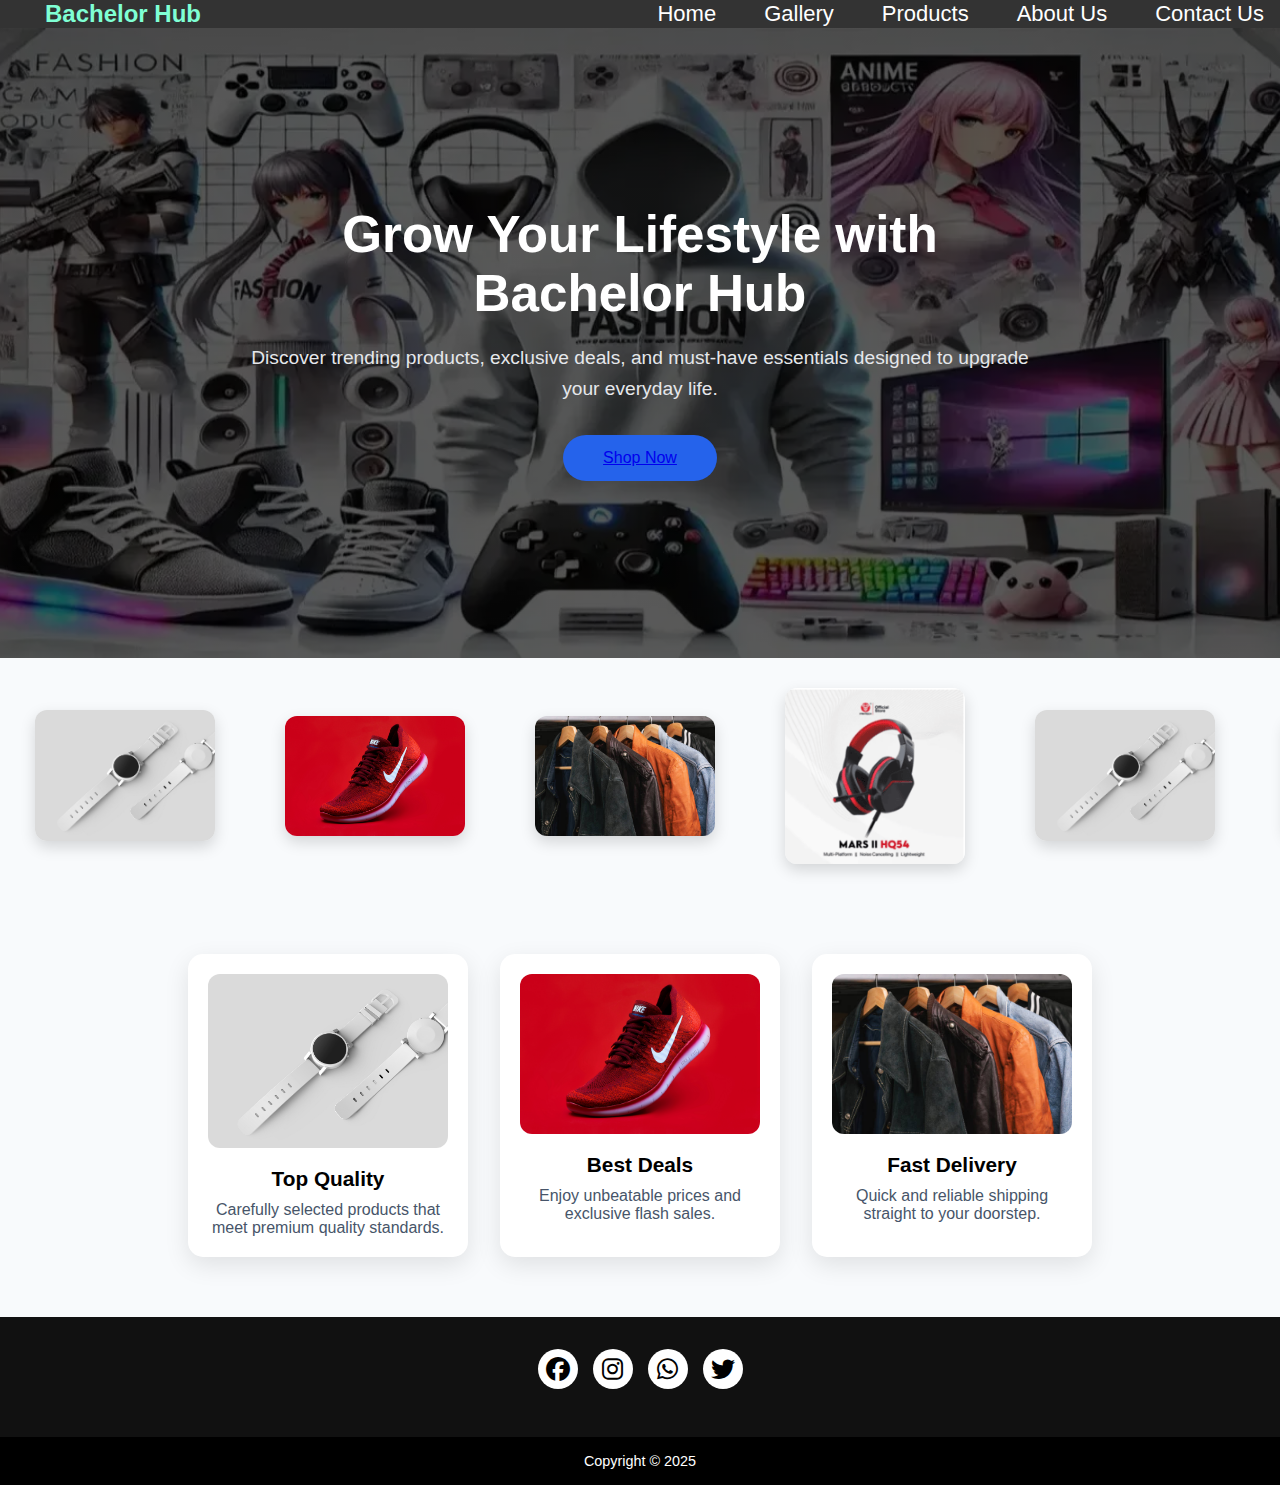
<file: index.html>
<!DOCTYPE html>
<html lang="en">

<head>
  <meta charset="UTF-8">
  <title>Home Page</title>

  <link rel="stylesheet" href="https://cdnjs.cloudflare.com/ajax/libs/font-awesome/6.7.2/css/all.min.css">

  <link rel="stylesheet" href="Assets/CSS/index.css">
  <link rel="stylesheet" href="Assets/CSS/main.css">
</head>

<body>

  <header>
    <nav id="navbar">
      <div id="logo">Bachelor Hub</div>
      <ul>
        <li><a href="index.html">Home</a></li>
        <li><a href="gallery.html">Gallery</a></li>
        <li><a href="product.html">Products</a></li>
        <li><a href="about_us.html">About Us</a></li>
        <li><a href="contact_us.html">Contact Us</a></li>
      </ul>
    </nav>
  </header>

  <!-- HERO -->
  <section class="hero">
    <div class="hero-content">
      <h1>Grow Your Lifestyle with Bachelor Hub</h1>
      <p>
        Discover trending products, exclusive deals, and must-have essentials
        designed to upgrade your everyday life.
      </p>
      <button id="shopNow"><a id="shopnow" href="product.html">Shop Now</a></button>
    </div>
  </section>



  <!-- MOVING IMAGE STRIP -->
  <section class="image-slider">
    <div class="slider-track">
      <div class="slide"><img src="products/homw page product/product1.jpg"></div>
      <div class="slide"><img src="products/homw page product/product2.jpg"></div>
      <div class="slide"><img src="./Assets/image/gallery/photos.jpg"></div>
      <div class="slide"><img src="products/homw page product/product4.png"></div>

      <!-- DUPLICATE FOR SMOOTH LOOP -->
      <div class="slide"><img src="products/homw page product/product1.jpg"></div>
      <div class="slide"><img src="products/homw page product/product2.jpg"></div>
      <div class="slide"><img src="./Assets/image/gallery/photos.jpg"></div>
      <div class="slide"><img src="products/homw page product/product4.png"></div>
    </div>
  </section>






  <!-- FEATURES -->
  <section class="features">
    <div class="feature-card">
      <img src="products/homw page product/product1.jpg">
      <h3>Top Quality</h3>
      <p>Carefully selected products that meet premium quality standards.</p>
    </div>

    <div class="feature-card">
      <img src="products/homw page product/product2.jpg">
      <h3>Best Deals</h3>
      <p>Enjoy unbeatable prices and exclusive flash sales.</p>
    </div>

    <div class="feature-card">
      <img src="./Assets/image/gallery/photos.jpg">
      <h3>Fast Delivery</h3>
      <p>Quick and reliable shipping straight to your doorstep.</p>
    </div>
  </section>

  <!-- FOOTER -->
  <footer>
    <div class="footercontainer">
      <div class="socialicons">
        <a href="#"><i class="fa-brands fa-facebook"></i></a>
        <a href="#"><i class="fa-brands fa-instagram"></i></a>
        <a href="#"><i class="fa-brands fa-whatsapp"></i></a>
        <a href="#"><i class="fa-brands fa-twitter"></i></a>
      </div>
    </div>
    <div class="footerbottom">
      <p>Copyright © 2025</p>
    </div>
  </footer>

</body>

</html>
</file>
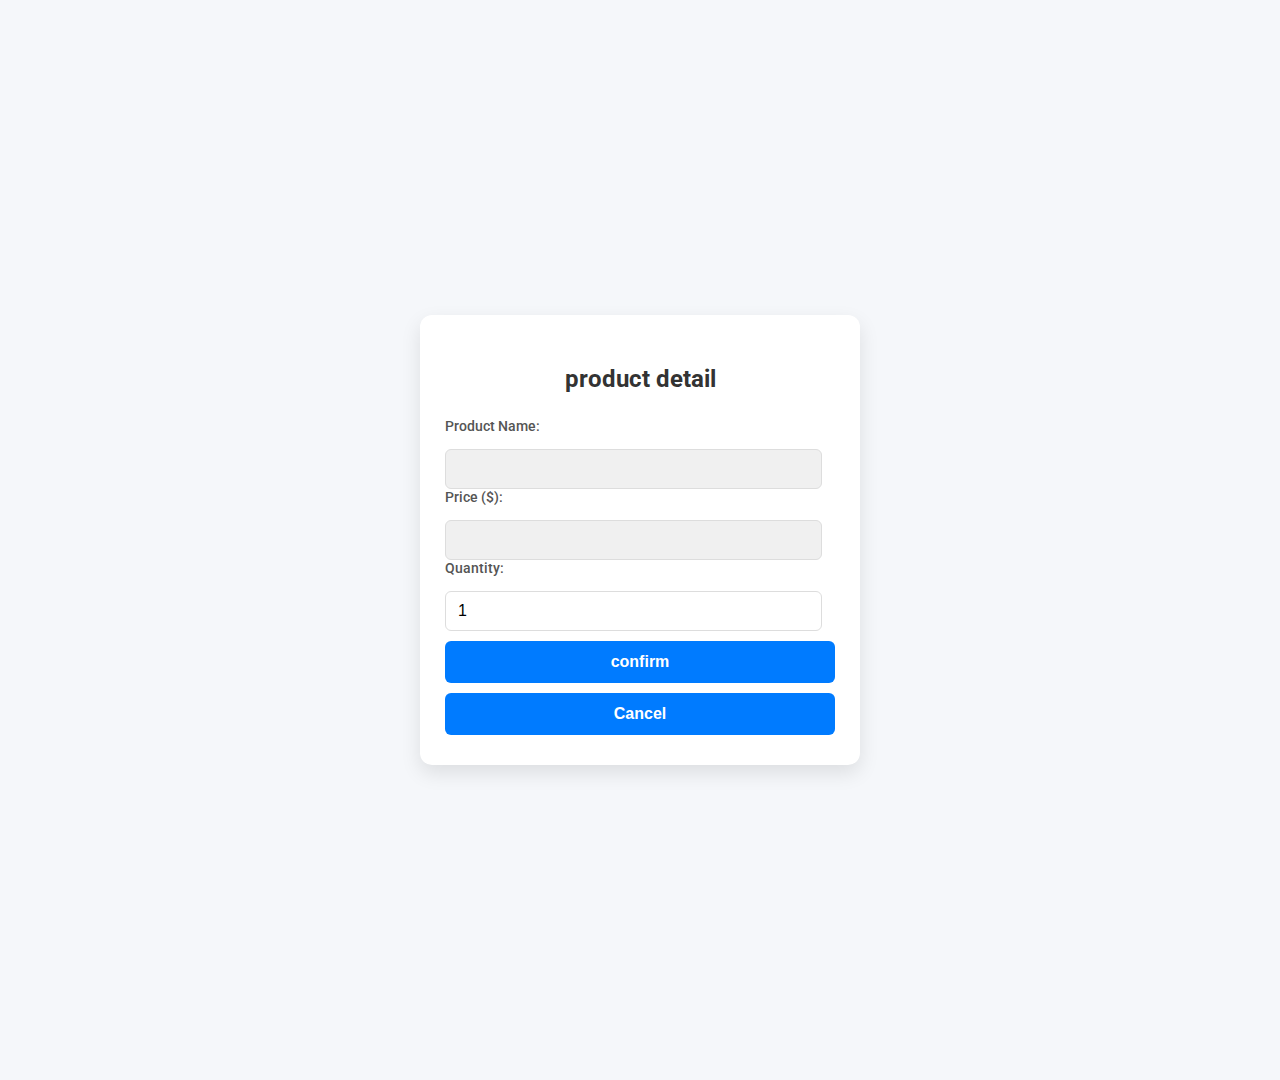
<file: checkout.html>
<!DOCTYPE html>
<html lang="en">
<head>
  <meta charset="UTF-8" />
  <meta name="viewport" content="width=device-width, initial-scale=1" />
  <title>Checkout</title>
  <style>
    /* Google Fonts */
    @import url('https://fonts.googleapis.com/css2?family=Roboto:wght@400;700&display=swap');

    body {
      background: #f5f7fa;
      font-family: 'Roboto', sans-serif;
      display: flex;
      justify-content: center;
      align-items: center;
      height: 120vh;
      margin: 0;
    }

    .checkout-container {
      background: white;
      border-radius: 12px;
      box-shadow: 0 8px 20px rgba(0,0,0,0.1);
      width: 390px;
      padding: 30px 25px;
    }

    h2 {
      text-align: center;
      color: #333;
      margin-bottom: 25px;
    }

    form label {
      display: block;
      margin-bottom: 15px;
      color: #555;
      font-weight: 500;
      font-size: 14px;
    }

    input[type="text"],
    input[type="number"] {
      width: 90%;
      padding: 10px 12px;
      border-radius: 6px;
      border: 1.5px solid #ddd;
      font-size: 16px;
      transition: border-color 0.3s ease;
    }

    input[type="text"]:read-only {
      background-color: #f0f0f0;
      color: #666;
    }

    input[type="number"]:focus,
    input[type="text"]:focus {
      border-color: #007bff;
      outline: none;
    }

    button {
      width: 100%;
      padding: 12px;
      border: none;
      border-radius: 6px;
      background-color: #007bff;
      color: white;
      font-size: 16px;
      font-weight: 600;
      cursor: pointer;
      transition: background-color 0.3s ease;
      margin-top: 10px;
    }

    button:hover {
      background-color: #0056b3;
    }
  </style>
</head>
<body>
  <div class="checkout-container">
    <h2>product detail</h2>
    <form id="checkoutForm">
      <label for="productName">Product Name:</label>
      <input type="text" id="productName" name="productName" readonly />

      <label for="productPrice">Price ($):</label>
      <input type="text" id="productPrice" name="productPrice" readonly />

      <label for="quantity">Quantity:</label>
      <input type="number" id="quantity" name="quantity" value="1" min="1" />

      <button type="submit">confirm</button>
      <button type="button" onclick="window.location.href='index.html'">Cancel</button>
    </form>
  </div>

  <script>
    // Parse URL parameters
    const params = new URLSearchParams(window.location.search);
    const name = params.get('name');
    const price = params.get('price');

    // Auto-fill the form inputs
    if (name && price) {
      document.getElementById('productName').value = name;
      document.getElementById('productPrice').value = price;
    }

    // Optional: handle form submit
    document.getElementById('checkoutForm').addEventListener('submit', function(e) {
      e.preventDefault();
      alert('Order placed successfully!\n' +
            'Product: ' + document.getElementById('productName').value + '\n' +
            'Quantity: ' + document.getElementById('quantity').value);
      // Here you can add your order processing logic
    });
  </script>
</body>
</html>
</file>
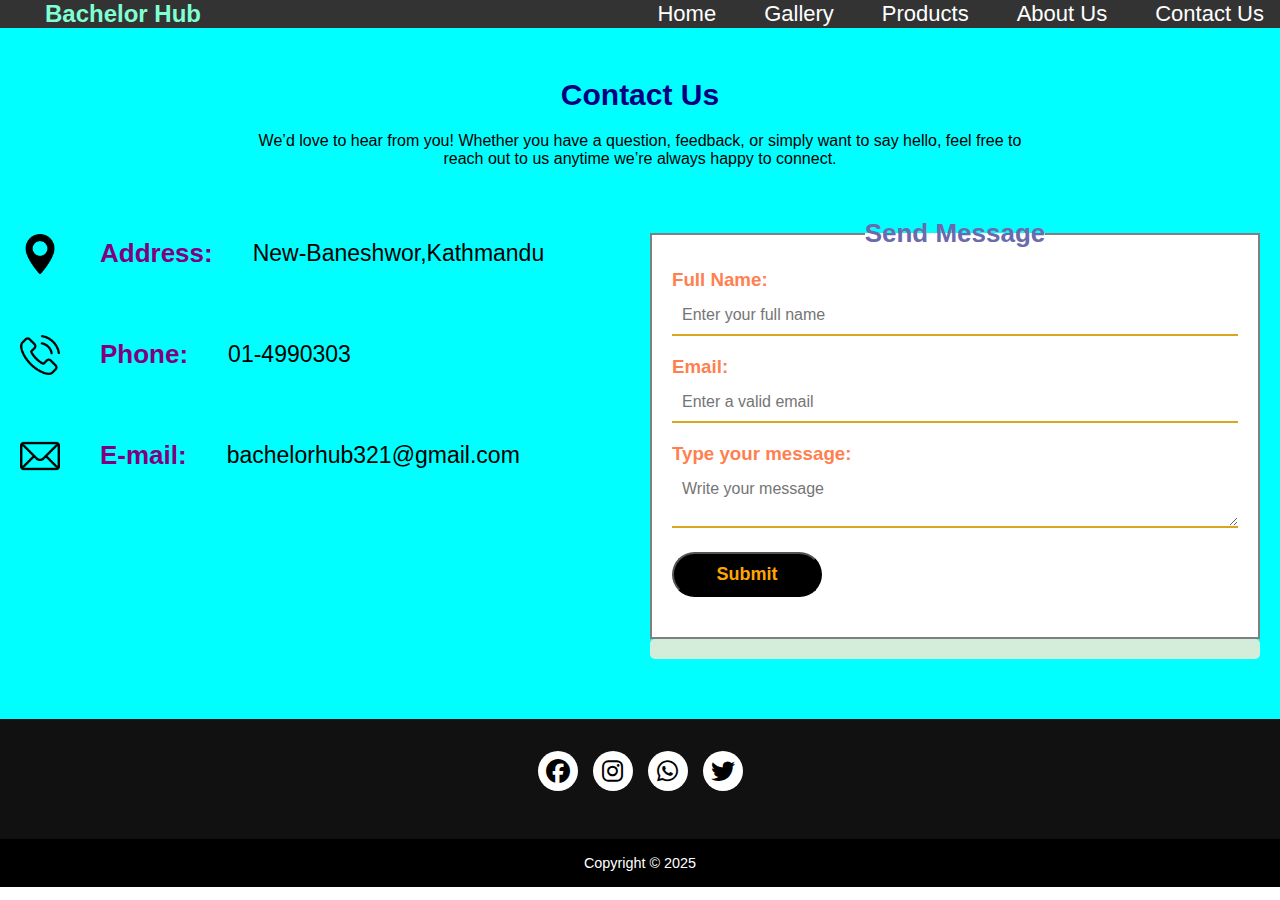
<file: contact_us.html>
<!DOCTYPE html>
<html lang="en">

<head>
    <meta charset="UTF-8">
    <title>Contact Page</title>

    <link rel="stylesheet" href="https://cdnjs.cloudflare.com/ajax/libs/font-awesome/6.7.2/css/all.min.css">

    <link rel="stylesheet" href="Assets/CSS/contact-us.css">
    <link rel="stylesheet" href="Assets/CSS/main.css">
</head>

<body>

    <header>
        <nav id="navbar">
            <div id="logo">Bachelor Hub</div>
            <ul>
                <li><a href="index.html">Home</a></li>
                <li><a href="gallery.html">Gallery</a></li>
                <li><a href="product.html">Products</a></li>
                <li><a href="about_us.html">About Us</a></li>
                <li><a href="contact_us.html">Contact Us</a></li>
            </ul>
        </nav>
    </header>

    <main>
        <div class="main">
            <div id="heading">
                <h2 id="contact">Contact Us</h2>
                <p id="para">We’d love to hear from you! Whether you have a question, feedback, or simply want to say hello, feel free to reach out to us anytime we’re always happy to connect.</p>
            </div>
        </div>
        <div id="mbox12">

            <div id="mbox1">
                <div class="inmbox1" id="address">
                    <div class="aimage">
                        <img class="aimg" src="./Assets/image/address.png" alt="location">
                    </div>
                    <div class="titlema">
                        <h2>
                            Address:
                        </h2>
                    </div>
                    <div class="intitlema">
                        <p>New-Baneshwor,Kathmandu</p>
                    </div>


                </div>
                <div class="inmbox1" id="phone">
                    <div class="aimage">
                        <img class="aimg" src="./Assets/image/call.png" alt="location">
                    </div>
                    <div class="titlema">
                        <h2>
                            Phone:
                        </h2>
                    </div>
                    <div class="intitlema">
                        <p>01-4990303</p>
                    </div>

                </div>
                <div class="inmbox1" id="email">
                    <div class="aimage">
                        <img class="aimg" src="./Assets/image/mail.png" alt="location">
                    </div>
                    <div class="titlema">
                        <h2>
                            E-mail:
                        </h2>
                    </div>
                    <div class="intitlema">
                        <p>bachelorhub321@gmail.com</p>
                    </div>


                </div>
            </div>
            <div id="mbox2">
                <form id="rmessage" action="./Backend/contact.php" method="post">
                    <fieldset id="fset">
                        <legend>Send Message</legend>
                        <div class="formelement">
                            <h3>Full Name:</h3>
                            <input class="uinput" type="text" name="uname" required minlength="3"
                                placeholder="Enter your full name" />
                        </div>
                        <div class="formelement">
                            <h3>Email:</h3>
                            <input class="uinput" type="email" name="umail" required
                                placeholder="Enter a valid email" />
                        </div>
                        <div class="formelement">
                            <h3>Type your message:</h3>
                            <textarea class="uinput" name="umessage" id="umessage" required minlength="10"
                                placeholder="Write your message"></textarea>
                        </div>
                        <div class="formelement">
                            <input type="submit" value="Submit" id="submit"name='submit' />
                        </div>
                    </fieldset>
                </form>
                <p id="responseMsg" style="color:green; font-weight:bold;"></p>
<script>
    document.getElementById("rmessage").addEventListener("submit", function(e) {
    e.preventDefault(); // stop page reload

    let form = document.getElementById("rmessage");
    let formData = new FormData(form);

    fetch("./Backend/contact.php", {
        method: "POST",
        body: formData
    })
    .then(response => response.text())
    .then(data => {
        if (data.trim() === "success") {
            document.getElementById("responseMsg").innerText =
                "Thank you! Your message has been received.";
            form.reset(); // clear form
        }
    })
    .catch(error => console.log(error));
});


</script>
            </div>
        </div>
    </main>


    <footer>
        <div class="footercontainer">
            <div class="socialicons">
                <a href="#"><i class="fa-brands fa-facebook"></i></a>
                <a href="#"><i class="fa-brands fa-instagram"></i></a>
                <a href="#"><i class="fa-brands fa-whatsapp"></i></a>
                <a href="#"><i class="fa-brands fa-twitter"></i></a>
            </div>
        </div>
        <div class="footerbottom">
            <p>Copyright © 2025</p>
        </div>
    </footer>

</body>

</html>
<!-- JavaScript validation script -->
<script src="Assets/js/contact.js"> </script>

</body>

</html>
</file>
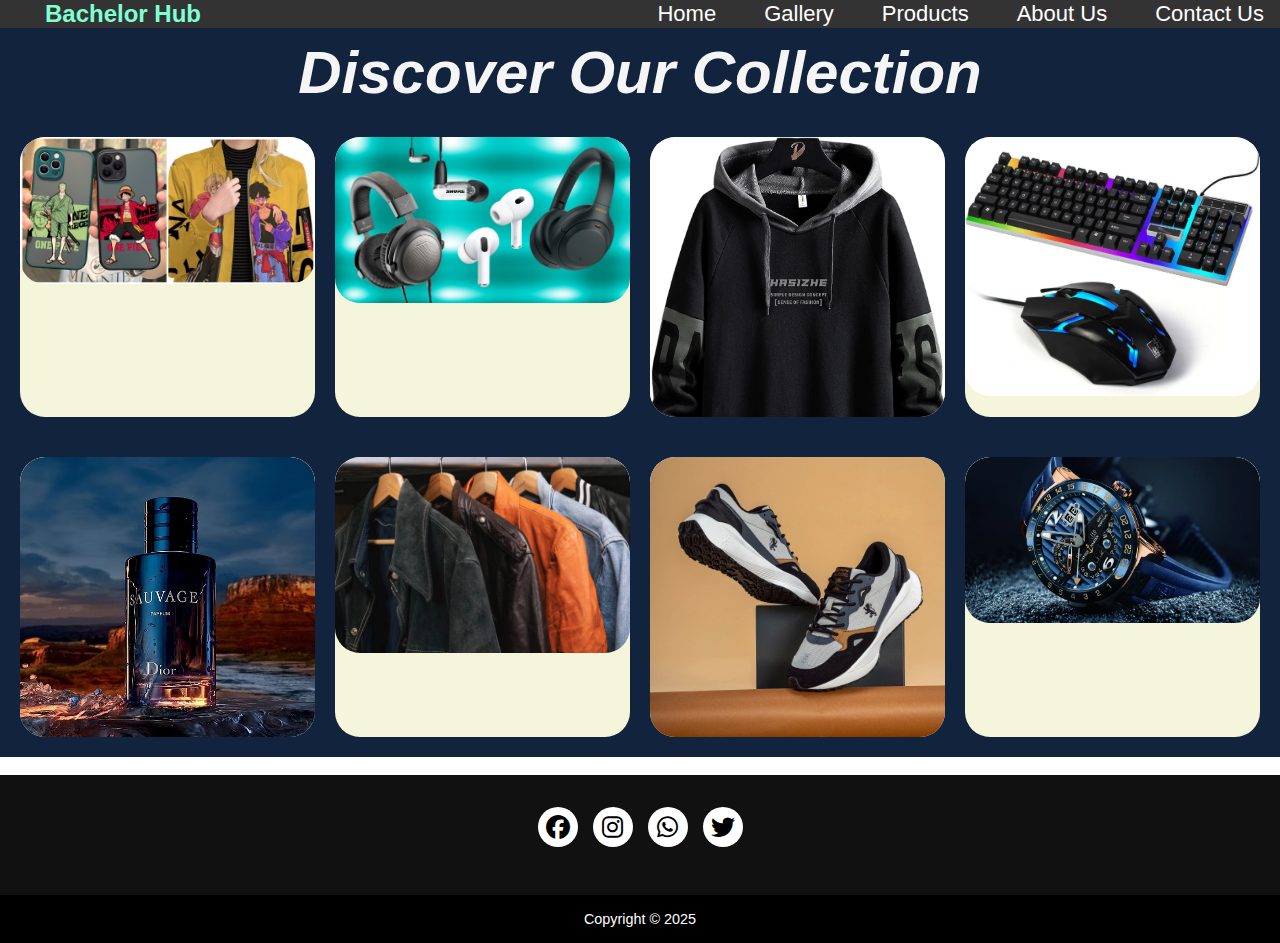
<file: gallery.html>
<!DOCTYPE html>
<html lang="en">

<head>
  <meta charset="UTF-8">
  <title>Home Page</title>

  <link rel="stylesheet" href="https://cdnjs.cloudflare.com/ajax/libs/font-awesome/6.7.2/css/all.min.css">

  <link rel="stylesheet" href="Assets/CSS/gallery.css">
  <link rel="stylesheet" href="Assets/CSS/main.css">
</head>

<body>

  <header>
    <nav id="navbar">
      <div id="logo">Bachelor Hub</div>
      <ul>
        <li><a href="index.html">Home</a></li>
        <li><a href="gallery.html">Gallery</a></li>
        <li><a href="product.html">Products</a></li>
        <li><a href="about_us.html">About Us</a></li>
        <li><a href="contact_us.html">Contact Us</a></li>
      </ul>
    </nav>
  </header>

  <div id="title"><h2>Discover Our Collection</h2></div>
	<div id="images">
<div id="image1" class="box"><img src="Assets/image/gallery/animie.avif" alt="animie" class="inbox"/></div>
<div id="image2"class="box"><img src="Assets/image/gallery/headphone.jpg" alt="headphone" class="inbox"/></div>
<div id="image3"class="box"><img src="Assets/image/gallery/hoodie.jpg" alt="hoodie" class="inbox"/></div>
<div id="image4"class="box"><img src="Assets/image/gallery/keyboard.jpg" alt="keyboard" class="inbox"/></div>
<div id="image5"class="box"><img src="Assets/image/gallery/perfume.avif" alt="perfume" class="inbox"/></div>
<div id="image6"class="box"><img src="Assets/image/gallery/photos.jpg" alt="coat" class="inbox"/></div>
<div id="image7"class="box"><img src="Assets/image/gallery/shoe.webp" alt="shoe" class="inbox"/></div>
<div id="image8"class="box"><img src="Assets/image/gallery/watch.webp" alt="watch" class="inbox"/></div>
	</div>
	<br>

  <!-- FOOTER -->
  <footer>
    <div class="footercontainer">
      <div class="socialicons">
        <a href="#"><i class="fa-brands fa-facebook"></i></a>
        <a href="#"><i class="fa-brands fa-instagram"></i></a>
        <a href="#"><i class="fa-brands fa-whatsapp"></i></a>
        <a href="#"><i class="fa-brands fa-twitter"></i></a>
      </div>
    </div>
    <div class="footerbottom">
      <p>Copyright © 2025</p>
    </div>
  </footer>

</body>

</html>
</file>
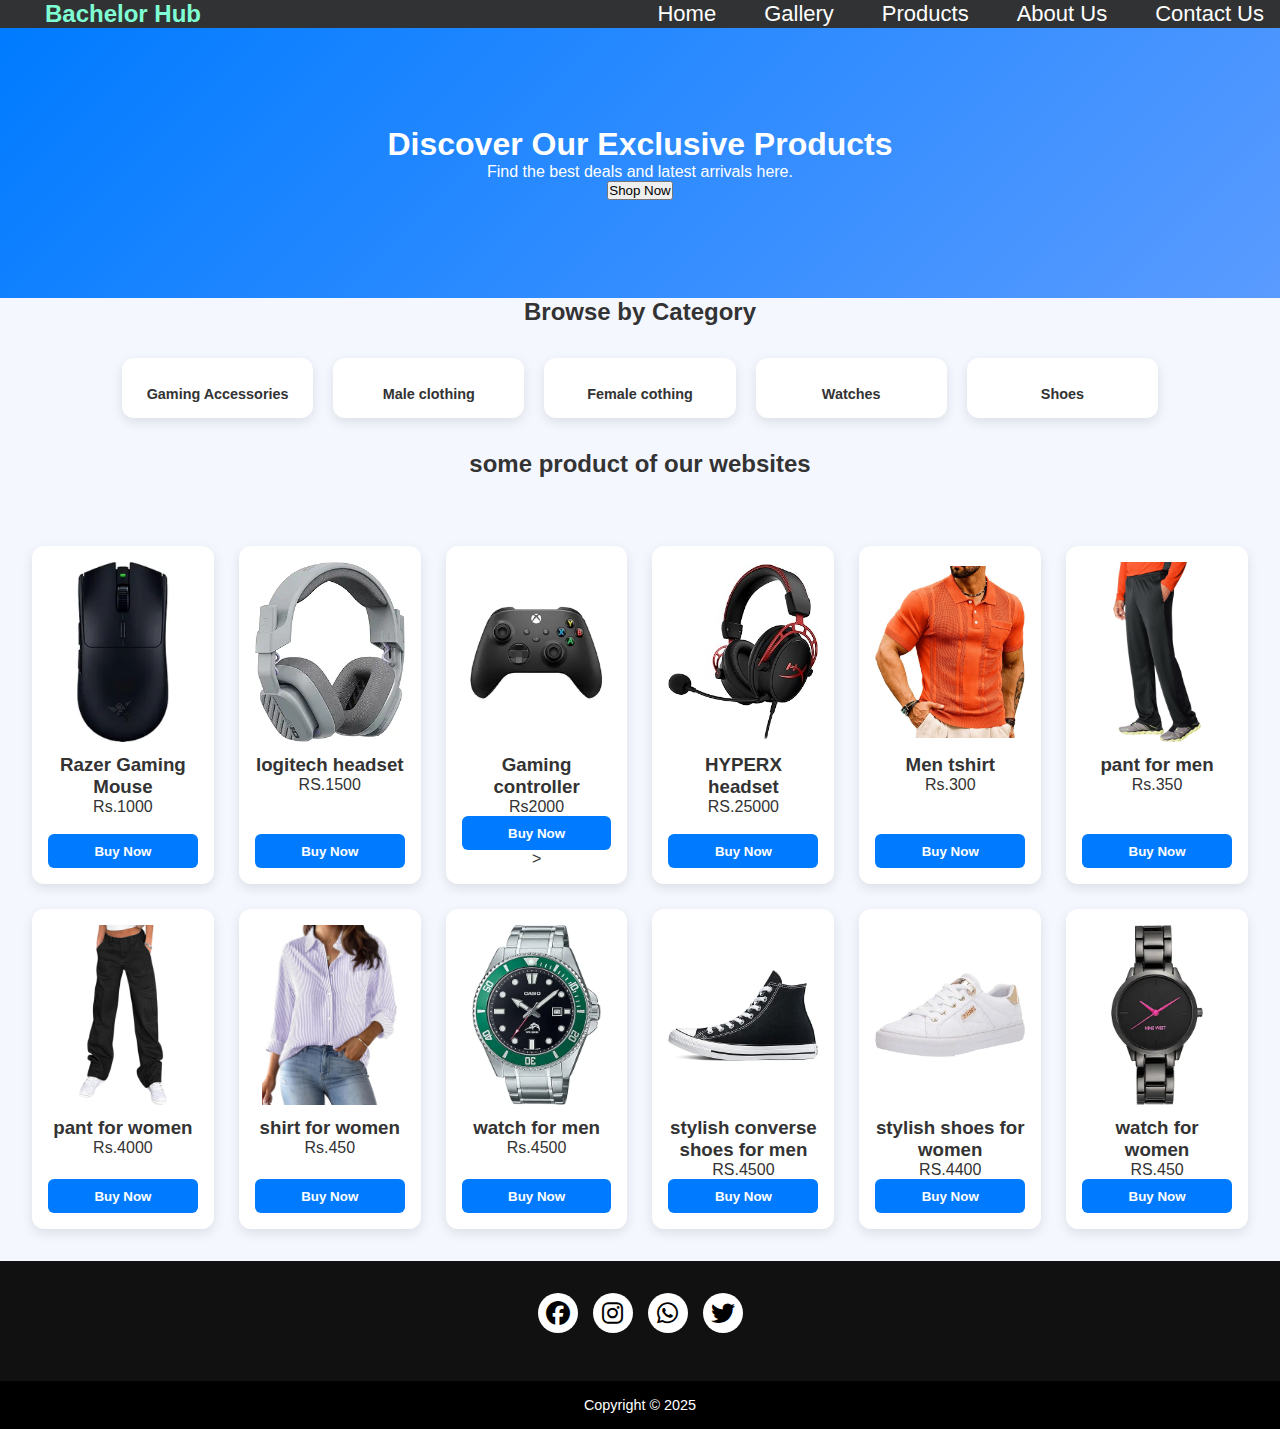
<file: product.html>
<!DOCTYPE html>
<html>
<head>
	<title>Product Page</title>
	<link rel="stylesheet" href="Assets/CSS/product.css"/>
	<link rel="stylesheet" href="Assets/CSS/main.css">
	<link rel="stylesheet" href="https://cdnjs.cloudflare.com/ajax/libs/font-awesome/6.7.2/css/all.min.css"
		integrity="sha512-Evv84Mr4kqVGRNSgIGL/F/aIDqQb7xQ2vcrdIwxfjThSH8CSR7PBEakCr51Ck+w+/U6swU2Im1vVX0SVk9ABhg=="
		crossorigin="anonymous" referrerpolicy="no-referrer" />
</head>

<body>
	<header>
<nav id="navbar">
    <div id="logo">Bachelor Hub</div>
    <ul>
        <li><a href="index.html">Home</a></li>
        <li><a href="gallery.html">Gallery</a></li>
        <li><a href="product.html">Products</a></li>
        <li><a href="about_us.html">About Us</a></li>
        <li><a href="contact_us.html">Contact Us</a></li>
    </ul>
</nav>
</header>

	<section class="banner">
		<h1>Discover Our Exclusive Products</h1>
		<p>Find the best deals and latest arrivals here.</p>
		<button>Shop Now</button>
	</section>
	 <center>
  <h2>Browse by Category</h2>
		</center>
		
  <div class="categories">
    <a href="products/Gaming Accessories.html" class="category">
      <p>Gaming Accessories</p>
    </a>
    <a href="products/Male cothing.html" class="category">
      <p>Male clothing</p>
    </a>
    <a href="products/female clothing.html" class="category">
      <p>Female cothing</p>
    </a>
    <a href="products/Watches.html" class="category">
      <p>Watches</p>
    </a>
    <a href="products/shoes.html" class="category">
      <p>Shoes</p>
    </a>
    
  </div>


	<center>
	<h2>some product of our websites</h2>
</center>
<br><br>

	<section class="products">

		<div class="product-card">
			<img src="products/imgs/product1.jpg" alt="Product 1" />
			<h3>Razer Gaming Mouse</h3>
			<p>Rs.1000</p>
			<button onclick="buyNow('Razer Gaming Mouse', 1000)">Buy Now</button>
		</div>
		<div class="product-card">
			<img src="products/imgs/product2.png" alt="Product 2" />
			<h3>logitech  headset</h3>
			<p>RS.1500</p>
			<button onclick="buyNow('logitech  headset', 1500)">Buy Now</button>
		</div>
		<div class="product-card">
			<img src="products/imgs/product3.png" alt="Product 3" />
			<h3>Gaming controller</h3>
			<p>Rs2000</p>
			<button onclick="buyNow('Gaming controller', 2000)">Buy Now</button>>
		</div>
		<div class="product-card">
			<img src="products/imgs/product4.png" alt="Product 4" />
			<h3>HYPERX headset</h3>
			<p>RS.25000</p>
			<button onclick="buyNow('Hyerpx headset', 350)">Buy Now</button>
		</div>
		<div class="product-card">
			<img src="products/imgs/product5.png" alt="Product 5" />
			<h3>Men tshirt</h3>
			<p>Rs.300</p>
			<button onclick="buyNow('Men tshirt', 300)">Buy Now</button>
		</div>
		<div class="product-card">
			<img src="products/imgs/product6.png" alt="Product 6" />
			<h3>pant for men</h3>
			<p>Rs.350</p>
			<button onclick="buyNow('Pant for men', 350)">Buy Now</button>
		</div>
		<div class="product-card">
			<img src="products/imgs/product7.png" alt="Product 7" />
			<h3>pant for women</h3>
			<p>Rs.4000</p>
			<button onclick="buyNow('pant for women', 4000)">Buy Now</button>
		</div>
		<div class="product-card">
			<img src="products/imgs/product8.png" alt="Product 8" />
			<h3>shirt for women</h3>
			<p>Rs.450</p>
			<button onclick="buyNow('shirt for women', 450)">Buy Now</button>
		</div>
		<div class="product-card">
			<img src="products/imgs/product 9.png" alt="Product 9" />
			<h3>watch for men </h3>
			<p>Rs.4500</p>
			<button onclick="buyNow('watch for men', 4500)">Buy Now</button>
		</div>
		<div class="product-card">
			<img src="products/imgs/product10.png" alt="Product 10" />
			<h3>stylish converse shoes for men</h3>
			<p>RS.4500</p>
			<button onclick="buyNow('PHONE COOLER FOR GAMERS', 4500)">Buy Now</button>
		</div>
		<div class="product-card">
			<img src="products/imgs/product11.png" alt="Product 11" />
			<h3>stylish  shoes for women</h3>
			<p>RS.4400</p>
			<button onclick="buyNow('stylish  shoes for women', 4400)">Buy Now</button>
		</div>
		<div class="product-card">
			<img src="products/imgs/product12.png" alt="Product 12" />
			<h3>watch for women</h3>
			<p>RS.450</p>
			<button onclick="buyNow('watch for women', 450)">Buy Now</button>
		</div>
	</section>
	<footer>

		<footer>
  <div class="footercontainer">
    <div class="socialicons">
      <a href="#"><i class="fa-brands fa-facebook"></i></a>
      <a href="#"><i class="fa-brands fa-instagram"></i></a>
      <a href="#"><i class="fa-brands fa-whatsapp"></i></a>
      <a href="#"><i class="fa-brands fa-twitter"></i></a>
    </div>
  </div>
  <div class="footerbottom">
    <p>Copyright © 2025</p>
  </div>
</footer>
	 <script src="Assets/js/product.js"> </script>

</body>


</html>
</file>
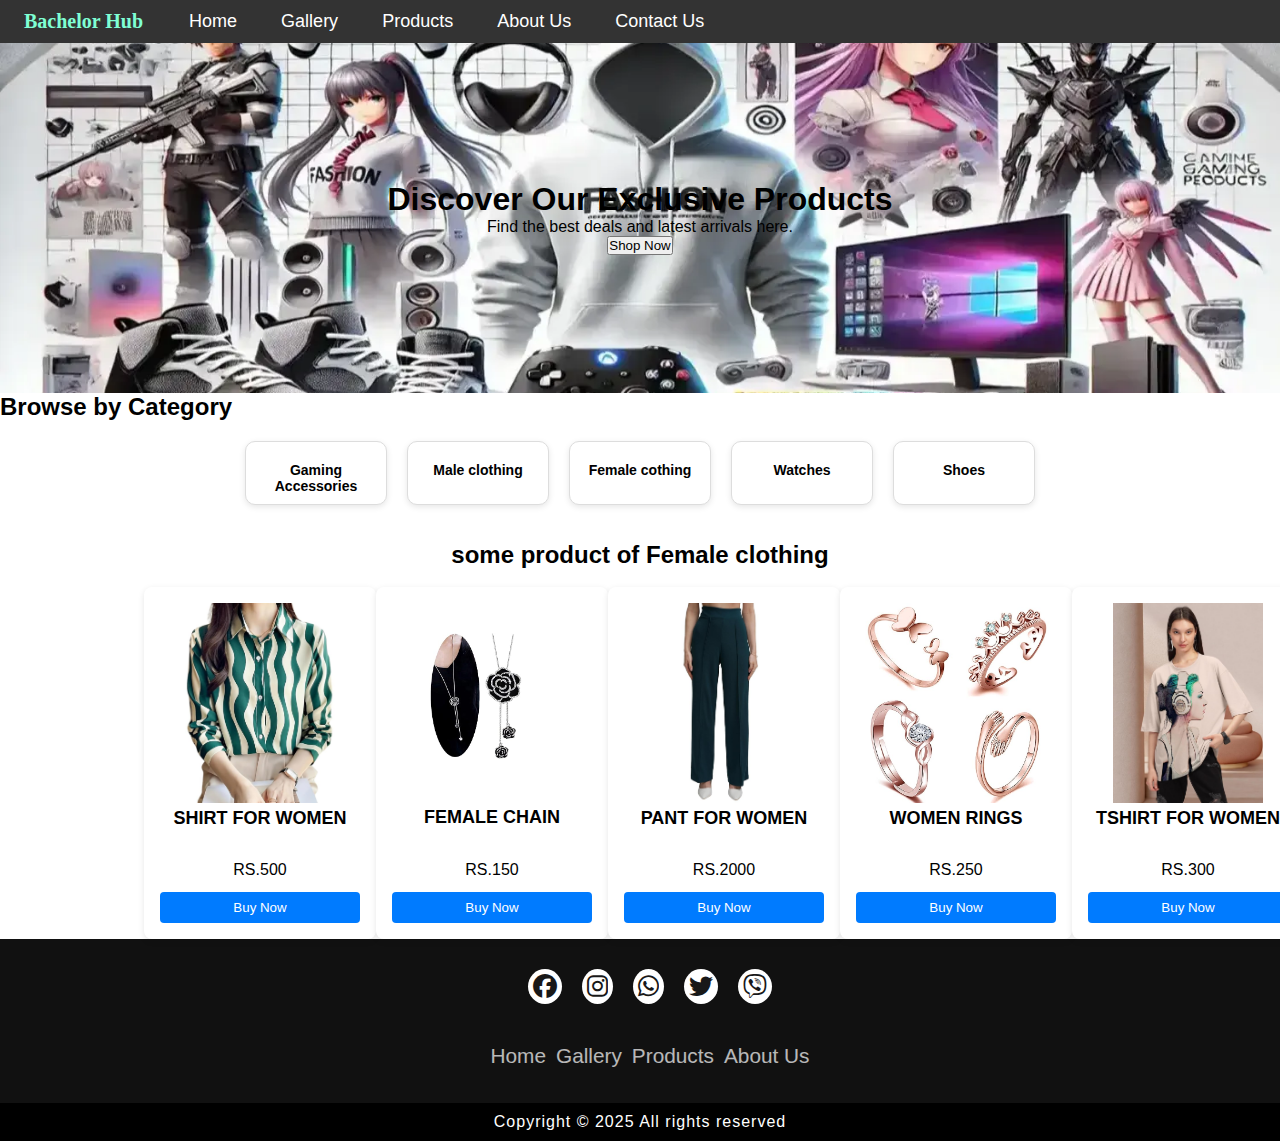
<file: products/female clothing.html>
<!DOCTYPE html>
<html lang="en">
<!DOCTYPE html>
<html lang="en">

<head>
	<meta charset="UTF-8" />
	<meta name="viewport" content="width=device-width, initial-scale=1.0" />
	<title>Bachelor Hub</title>
	<link rel="stylesheet" href="style.css" />
	<link rel="stylesheet" href="https://cdnjs.cloudflare.com/ajax/libs/font-awesome/6.7.2/css/all.min.css"
		integrity="sha512-Evv84Mr4kqVGRNSgIGL/F/aIDqQb7xQ2vcrdIwxfjThSH8CSR7PBEakCr51Ck+w+/U6swU2Im1vVX0SVk9ABhg=="
		crossorigin="anonymous" referrerpolicy="no-referrer" />
	<style>
		main {
			width: 100%;
			height: 800px;
			margin: 10px;
		}
	</style>
</head>

<body>
	<header>
		<nav id="navbar">
			<div id="logo">Bachelor Hub</div>
			<ul>
				<li class="item"><a href="../index.html">Home</a></li>
				<li class="item"><a href="../gallery.html">Gallery</a></li>
				<li class="item"><a href="../product.html">Products</a></li>
				<li class="item"><a href="../about_us.html">About Us</a></li>
				<li class="item"><a href="../contact_us.html">Contact Us</a></li>
			</ul>
		</nav>
	</header>

	<section class="banner">
		<h1>Discover Our Exclusive Products</h1>
		<p>Find the best deals and latest arrivals here.</p>
		<button>Shop Now</button>
	</section>
	 
  <h2>Browse by Category</h2>

  <div class="categories">
    <a href="Gaming Accessories.html" class="category">
      <p>Gaming Accessories</p>
    </a>
    <a href="Male cothing.html" class="category">
      <p>Male clothing</p>
    </a>
    <a href="female clothing.html" class="category">
      <p>Female cothing</p>
    </a>
    <a href="Watches.html" class="category">
      <p>Watches</p>
    </a>
    <a href="shoes.html" class="category">
      <p>Shoes</p>
    </a>
    
  </div>
  <br> <br>


	<center>
	<h2>some product of Female clothing</h2>
</center>
<br>
	<section class="products">

		<div class="product-card">
			<img src="FEMALE CLOTHING/FEMAL SHIRT.png" alt="Mouse" />
			<h3>SHIRT FOR WOMEN</h3>
			<p>RS.500</p>
			<button onclick="buyNow('SHIRT FOR WOMEN', 500)">Buy Now</button>
		</div>
		<div class="product-card">
			<img src="FEMALE CLOTHING/FEMALE  CHAIN.png" alt="Product 2" />
			<h3>FEMALE CHAIN</h3>
			<p>RS.150</p>
			<button onclick="buyNow('FEMALE CHAIN', 150)">Buy Now</button>
		</div>
		<div class="product-card">
			<img src="FEMALE CLOTHING/FEMALE PANTS.png" alt="Product 3" />
			<h3>PANT FOR WOMEN</h3>
			<p>RS.2000</p>
			<button onclick="buyNow('PANT FOR WOMEN', 2000)">Buy Now</button>
		</div>
		<div class="product-card">
			<img src="FEMALE CLOTHING/FEMALE RINGS.png" alt="Product 4" />
			<h3>WOMEN RINGS</h3>
			<p>RS.250</p>
			<button onclick="buyNow('WOMEN RINGS', 250)">Buy Now</button>
		</div>
		<div class="product-card">
			<img src="FEMALE CLOTHING/female tshirt.png" alt="Product 5" />
			<h3>TSHIRT FOR WOMEN</h3>
			<p>RS.300</p>
			<button onclick="buyNow('TSHIRT FOR WOMEN', 300)">Buy Now</button>
		</div>
		<div class="product-card">
			<img src="FEMALE CLOTHING/JACKET.png" alt="Product 6" />
			<h3>JACKET FOR WOMEN</h3>
			<p>RS.3500</p>
			<button onclick="buyNow('JACKET FOR WOMEN', 3500)">Buy Now</button>
		</div>
		
	</section>
	<footer>

		<div class="footercontainer">
			<div class="socialicons">

				<a href="#"><i class=" fa-brands fa-facebook"></i></a>
				<a href=" #"><i class=" fa-brands fa-instagram"></i></a>
				<a href=" #"><i class=" fa-brands fa-whatsapp"></i></a>
				<a href=" #"><i class=" fa-brands fa-twitter"></i></a>
				<a href=" #"><i class=" fa-brands fa-viber"></i></a>

			</div>

			<div class=" footernav">
										<ul>
											<li><a href="#">Home</a></li>
											<li><a href="#">Gallery</a></li>
											<li><a href="#">Products</a></li>
											<li><a href="#">About Us</a></li>
										</ul>
			</div>
		</div>
		<div class="footerbottom">
			<p>Copyright &copy; 2025 All rights reserved</p>
		</div>
	</footer>

 <script>
    function buyNow(name, price) {
      const url = `checkout.html?name=${encodeURIComponent(name)}&price=${price}`;
      window.location.href = url;
    }
  </script>
</body>
</html>
</file>
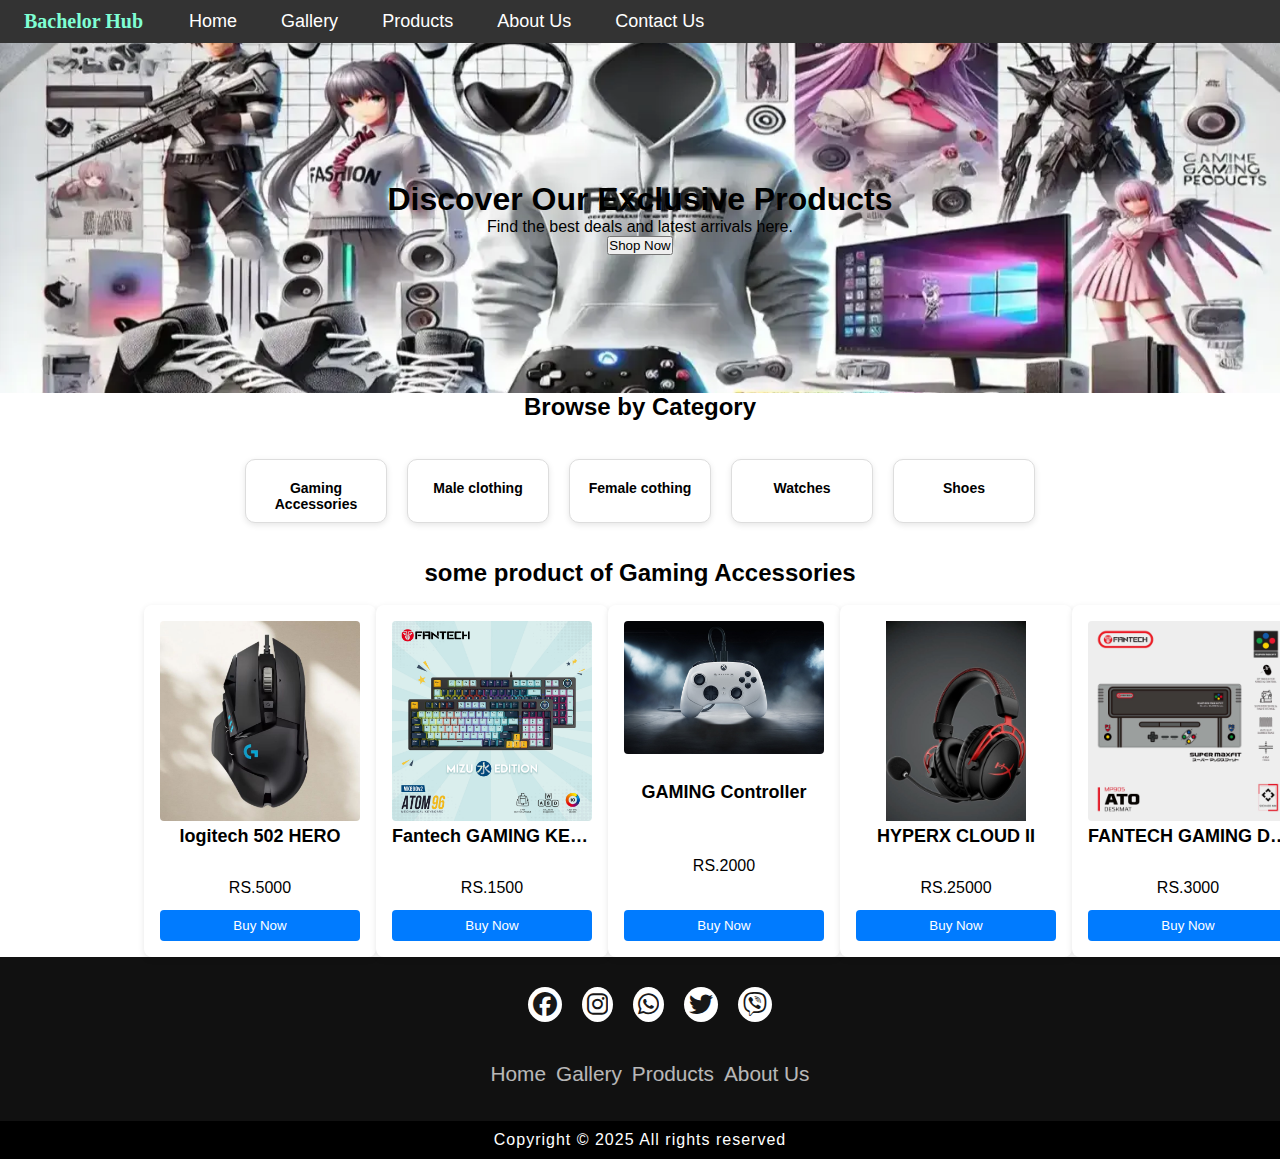
<file: products/Gaming Accessories.html>
<!DOCTYPE html>
<html lang="en">
<!DOCTYPE html>
<html lang="en">

<head>
	<meta charset="UTF-8" />
	<meta name="viewport" content="width=device-width, initial-scale=1.0" />
	<title>Bachelor Hub</title>
	<link rel="stylesheet" href="style.css" />
	<link rel="stylesheet" href="https://cdnjs.cloudflare.com/ajax/libs/font-awesome/6.7.2/css/all.min.css"
		integrity="sha512-Evv84Mr4kqVGRNSgIGL/F/aIDqQb7xQ2vcrdIwxfjThSH8CSR7PBEakCr51Ck+w+/U6swU2Im1vVX0SVk9ABhg=="
		crossorigin="anonymous" referrerpolicy="no-referrer" />
	<style>
		main {
			width: 100%;
			height: 800px;
			margin: 10px;
		}
	</style>
</head>

<body>
	<header>
		<nav id="navbar">
			<div id="logo">Bachelor Hub</div>
			<ul>
				<li class="item"><a href="../index.html">Home</a></li>
				<li class="item"><a href="../gallery.html">Gallery</a></li>
				<li class="item"><a href="../product.html">Products</a></li>
				<li class="item"><a href="../about_us.html">About Us</a></li>
				<li class="item"><a href="../contact_us.html">Contact Us</a></li>
			</ul>
		</nav>
	</header>

	<section class="banner">
		<h1>Discover Our Exclusive Products</h1>
		<p>Find the best deals and latest arrivals here.</p>
		<button>Shop Now</button>
	</section>

	<CENTER>
  <h2>Browse by Category</h2>
  </CENTER><BR>

    <div class="categories">
    <a href="Gaming Accessories.html" class="category">
      <p>Gaming Accessories</p>
    </a>
    <a href="Male cothing.html" class="category">
      <p>Male clothing</p>
    </a>
    <a href="female clothing.html" class="category">
      <p>Female cothing</p>
    </a>
    <a href="Watches.html" class="category">
      <p>Watches</p>
    </a>
    <a href="shoes.html" class="category">
      <p>Shoes</p>
    </a>
    
  </div>
  <br> <br>


	<center>
	<h2>some product of Gaming Accessories</h2>
</center>
<br>
	<section class="products">

		<div class="product-card">
			<img src="GamingAccessories/logitech.png" alt="Mouse" />
			<h3>logitech 502 HERO</h3>
			<p>RS.5000</p>
		<button onclick="buyNow('logitech 502 HERO', 5000)">Buy Now</button>
		</div>
		<div class="product-card">
			<img src="GamingAccessories/Fantech.png" alt="Product 2" />
			<h3>Fantech GAMING KEYBOARD</h3>
			<p>RS.1500</p>
			<button onclick="buyNow(' Fantech GAMING KEYBOARD', 1500)">Buy Now</button>
		</div>
		<div class="product-card">
			<img src="GamingAccessories/Game Controller.png" alt="Product 3" />
			<h3>GAMING Controller</h3>
			<p>RS.2000</p>
			<button onclick="buyNow('GAMING Controller', 2000)">Buy Now</button>
		</div>
		<div class="product-card">
			<img src="GamingAccessories/Hyperxcloud.png" alt="Product 4" />
			<h3>HYPERX CLOUD II</h3>
			<p>RS.25000</p>
			<button onclick="buyNow('HYPERX CLOUD II', 25000)">Buy Now</button>
		</div>
		<div class="product-card">
			<img src="GamingAccessories/mouse pad.png" alt="Product 5" />
			<h3>FANTECH GAMING DESKMAT</h3>
			<p>RS.3000</p>
			<button onclick="buyNow('FANTECH GAMING DESKMAT', 3000)">Buy Now</button>
		</div>
		<div class="product-card">
			<img src="GamingAccessories/phone cooler.png" alt="Product 6" />
			<h3>PHONE COOLER FOR GAMERS</h3>
			<p>RS.350</p>
			<button onclick="buyNow('PHONE COOLER FOR GAMERS', 350)">Buy Now</button>
		</div>
		
	</section>
	<footer>

		<div class="footercontainer">
			<div class="socialicons">

				<a href="#"><i class=" fa-brands fa-facebook"></i></a>
				<a href=" #"><i class=" fa-brands fa-instagram"></i></a>
				<a href=" #"><i class=" fa-brands fa-whatsapp"></i></a>
				<a href=" #"><i class=" fa-brands fa-twitter"></i></a>
				<a href=" #"><i class=" fa-brands fa-viber"></i></a>

			</div>

			<div class=" footernav">
										<ul>
											<li><a href="#">Home</a></li>
											<li><a href="#">Gallery</a></li>
											<li><a href="#">Products</a></li>
											<li><a href="#">About Us</a></li>
										</ul>
			</div>
		</div>
		<div class="footerbottom">
			<p>Copyright &copy; 2025 All rights reserved</p>
		</div>
	</footer>

  <script>
    function buyNow(name, price) {
      const url = `checkout.html?name=${encodeURIComponent(name)}&price=${price}`;
      window.location.href = url;
    }
  </script>
</body>
</html>
</file>
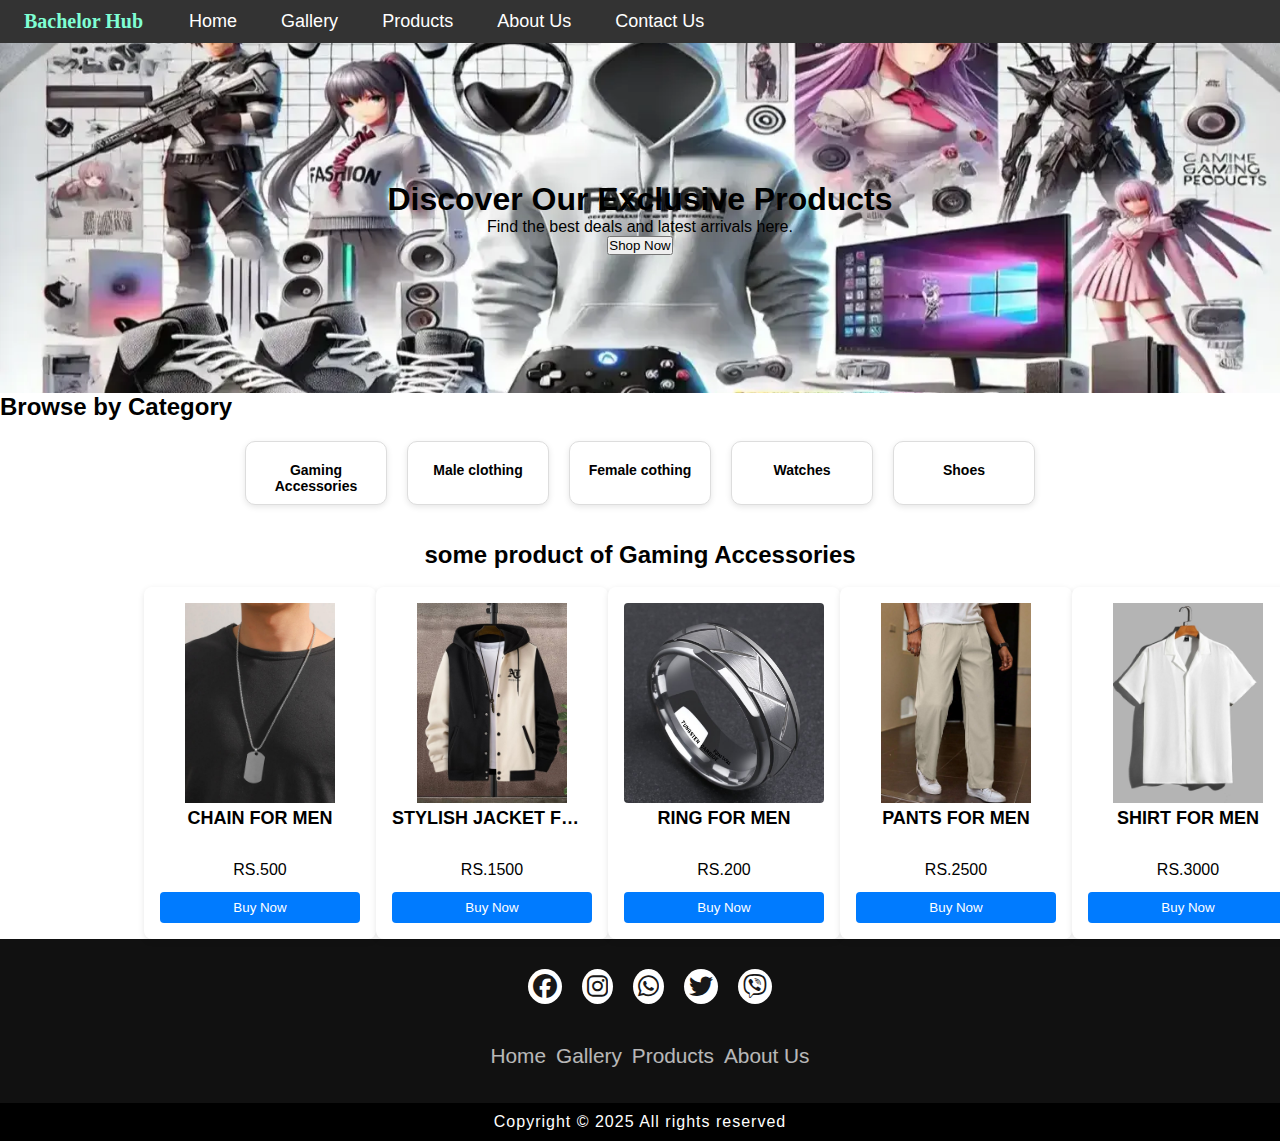
<file: products/Male cothing.html>
<!DOCTYPE html>
<html lang="en">
<!DOCTYPE html>
<html lang="en">

<head>
	<meta charset="UTF-8" />
	<meta name="viewport" content="width=device-width, initial-scale=1.0" />
	<title>Bachelor Hub</title>
	<link rel="stylesheet" href="style.css" />
	<link rel="stylesheet" href="https://cdnjs.cloudflare.com/ajax/libs/font-awesome/6.7.2/css/all.min.css"
		integrity="sha512-Evv84Mr4kqVGRNSgIGL/F/aIDqQb7xQ2vcrdIwxfjThSH8CSR7PBEakCr51Ck+w+/U6swU2Im1vVX0SVk9ABhg=="
		crossorigin="anonymous" referrerpolicy="no-referrer" />
	<style>
		main {
			width: 100%;
			height: 800px;
			margin: 10px;
		}
	</style>
</head>

<body>
	<header>
		<nav id="navbar">
			<div id="logo">Bachelor Hub</div>
			<ul>
				<li class="item"><a href="../index.html">Home</a></li>
				<li class="item"><a href="../gallery.html">Gallery</a></li>
				<li class="item"><a href="../product.html">Products</a></li>
				<li class="item"><a href="../about_us.html">About Us</a></li>
				<li class="item"><a href="../contact_us.html">Contact Us</a></li>
			</ul>
		</nav>
	</header>

	<section class="banner">
		<h1>Discover Our Exclusive Products</h1>
		<p>Find the best deals and latest arrivals here.</p>
		<button>Shop Now</button>
	</section>
	 
  <h2>Browse by Category</h2>

       <div class="categories">
    <a href="Gaming Accessories.html" class="category">
      <p>Gaming Accessories</p>
    </a>
    <a href="Male cothing.html" class="category">
      <p>Male clothing</p>
    </a>
    <a href="female clothing.html" class="category">
      <p>Female cothing</p>
    </a>
    <a href="Watches.html" class="category">
      <p>Watches</p>
    </a>
    <a href="shoes.html" class="category">
      <p>Shoes</p>
    </a>
    
  </div>
  <br> <br>


	<center>
	<h2>some product of Gaming Accessories</h2>
</center>
<br>
	<section class="products">

		<div class="product-card">
			<img src="MALE CLOTHING/male chain.png" alt="chain" />
			<h3>CHAIN FOR MEN</h3>
			<p>RS.500</p>
			<button onclick="buyNow('CHAIN FOR MEN', 500)">Buy Now</button>
		</div>
		<div class="product-card">
			<img src="MALE CLOTHING/male jacket.png" alt="Product 2" />
			<h3>STYLISH JACKET FOR MEN</h3>
			<p>RS.1500</p>
			<button onclick="buyNow('STYLISH JACKET FOR MEN', 1500)">Buy Now</button>
		</div>
		<div class="product-card">
			<img src="MALE CLOTHING/malering.png" alt="Product 3" />
			<h3>RING FOR MEN</h3>
			<p>RS.200</p>
			<button onclick="buyNow('RING FOR MEN', 200)">Buy Now</button>
		</div>
		<div class="product-card">
			<img src="MALE CLOTHING/pants.png" alt="Product 4" />
			<h3>PANTS FOR MEN</h3>
			<p>RS.2500</p>
		<button onclick="buyNow('PANTS FOR MEN', 2500)">Buy Now</button>
		</div>
		<div class="product-card">
			<img src="MALE CLOTHING/shirt.png" alt="Product 5" />
			<h3>SHIRT FOR MEN</h3>
			<p>RS.3000</p>
		<button onclick="buyNow('SHIRT FOR MEN', 3000)">Buy Now</button>
		</div>
		<div class="product-card">
			<img src="MALE CLOTHING/tshirt.png" alt="Product 6" />
			<h3>TSHIRT FOR MEN</h3>
			<p>RS.3500</p>
			<button onclick="buyNow('TSHIRT FOR MEN', 3500)">Buy Now</button>
		</div>
		
	</section>
	<footer>

		<div class="footercontainer">
			<div class="socialicons">

				<a href="#"><i class=" fa-brands fa-facebook"></i></a>
				<a href=" #"><i class=" fa-brands fa-instagram"></i></a>
				<a href=" #"><i class=" fa-brands fa-whatsapp"></i></a>
				<a href=" #"><i class=" fa-brands fa-twitter"></i></a>
				<a href=" #"><i class=" fa-brands fa-viber"></i></a>

			</div>

			<div class=" footernav">
										<ul>
											<li><a href="#">Home</a></li>
											<li><a href="#">Gallery</a></li>
											<li><a href="#">Products</a></li>
											<li><a href="#">About Us</a></li>
										</ul>
			</div>
		</div>
		<div class="footerbottom">
			<p>Copyright &copy; 2025 All rights reserved</p>
		</div>
	</footer>

 <script>
    function buyNow(name, price) {
      const url = `checkout.html?name=${encodeURIComponent(name)}&price=${price}`;
      window.location.href = url;
    }
  </script>
</body>
</html>
</file>
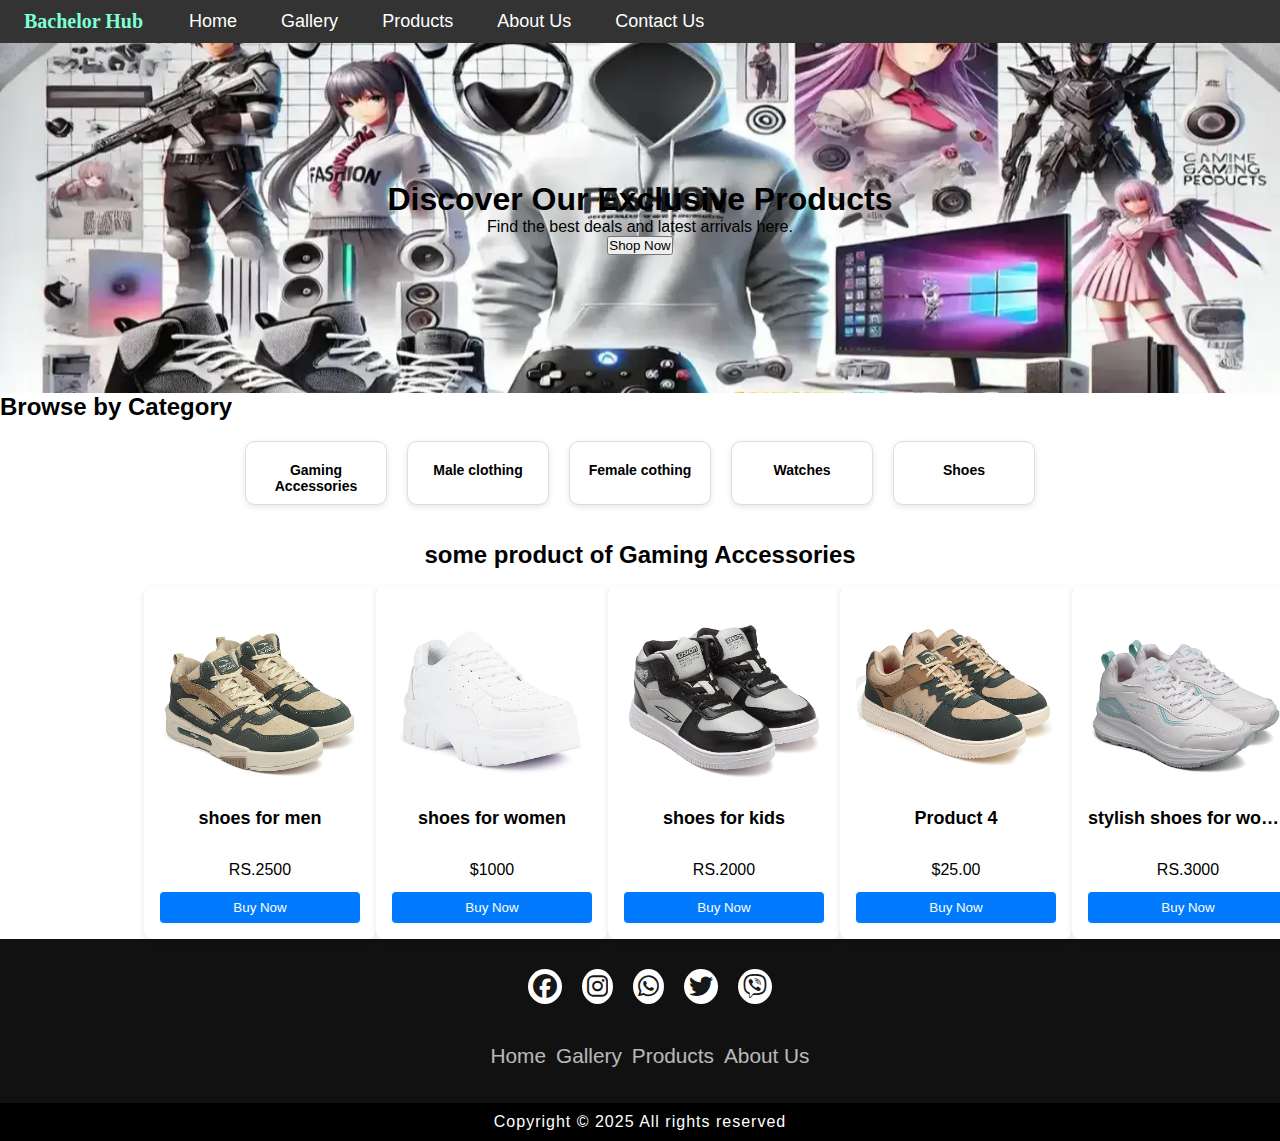
<file: products/shoes.html>
<!DOCTYPE html>
<html lang="en">
<!DOCTYPE html>
<html lang="en">

<head>
	<meta charset="UTF-8" />
	<meta name="viewport" content="width=device-width, initial-scale=1.0" />
	<title>Bachelor Hub</title>
	<link rel="stylesheet" href="style.css" />
	<link rel="stylesheet" href="https://cdnjs.cloudflare.com/ajax/libs/font-awesome/6.7.2/css/all.min.css"
		integrity="sha512-Evv84Mr4kqVGRNSgIGL/F/aIDqQb7xQ2vcrdIwxfjThSH8CSR7PBEakCr51Ck+w+/U6swU2Im1vVX0SVk9ABhg=="
		crossorigin="anonymous" referrerpolicy="no-referrer" />
	<style>
		main {
			width: 100%;
			height: 800px;
			margin: 10px;
		}
	</style>
</head>

<body>
	<header>
		<nav id="navbar">
			<div id="logo">Bachelor Hub</div>
			<ul>
				<li class="item"><a href="../index.html">Home</a></li>
				<li class="item"><a href="../gallery.html">Gallery</a></li>
				<li class="item"><a href="../product.html">Products</a></li>
				<li class="item"><a href="../about_us.html">About Us</a></li>
				<li class="item"><a href="../contact_us.html">Contact Us</a></li>
			</ul>
		</nav>
	</header>

	<section class="banner">
		<h1>Discover Our Exclusive Products</h1>
		<p>Find the best deals and latest arrivals here.</p>
		<button>Shop Now</button>
	</section>
	 
  <h2>Browse by Category</h2>

    <div class="categories">
    <a href="Gaming Accessories.html" class="category">
      <p>Gaming Accessories</p>
    </a>
    <a href="Male cothing.html" class="category">
      <p>Male clothing</p>
    </a>
    <a href="female clothing.html" class="category">
      <p>Female cothing</p>
    </a>
    <a href="Watches.html" class="category">
      <p>Watches</p>
    </a>
    <a href="shoes.html" class="category">
      <p>Shoes</p>
    </a>
    
  </div>
  <br> <br>


	<center>
	<h2>some product of Gaming Accessories</h2>
</center>
<br>
	<section class="products">

		<div class="product-card">
			<img src="Shoes/males shoes.png" alt="Mouse" />
			<h3>shoes for men</h3>
			<p>RS.2500</p>
			<button onclick="buyNow('shoes for men', 2500)">Buy Now</button>
		</div>
		<div class="product-card">
			<img src="Shoes/female shoes.png" alt="Product 2" />
			<h3>shoes for women</h3>
			<p>$1000</p>
			<button onclick="buyNow('shoes for women', 1000)">Buy Now</button>
		</div>
		<div class="product-card">
			<img src="Shoes/kid shoes.png" alt="Product 3" />
			<h3>shoes for kids</h3>
			<p>RS.2000</p>
			<button onclick="buyNow('shoes for kids', 2000)">Buy Now</button>
		</div>
		<div class="product-card">
			<img src="Shoes/male shoes 2.png" alt="Product 4" />
			<h3>Product 4</h3>
			<p>$25.00</p>
			<button onclick="buyNow('HYPERX CLOUD II', 25000)">Buy Now</button>
		</div>
		<div class="product-card">
			<img src="Shoes/female shoes2.png" alt="Product 5" />
			<h3>stylish shoes for women</h3>
			<p>RS.3000</p>
			<button onclick="buyNow('stylish shoes for women', 3000)">Buy Now</button>
		</div>
		<div class="product-card">
			<img src="Shoes/kid shoes2.png" alt="Product 6" />
			<h3>kids shoes </h3>
			<p>RS.3500</p>
			<button onclick="buyNow('kids shoes ', 3500)">Buy Now</button>
		</div>
		
	</section>
	<footer>

		<div class="footercontainer">
			<div class="socialicons">

				<a href="#"><i class=" fa-brands fa-facebook"></i></a>
				<a href=" #"><i class=" fa-brands fa-instagram"></i></a>
				<a href=" #"><i class=" fa-brands fa-whatsapp"></i></a>
				<a href=" #"><i class=" fa-brands fa-twitter"></i></a>
				<a href=" #"><i class=" fa-brands fa-viber"></i></a>

			</div>

			<div class=" footernav">
										<ul>
											<li><a href="#">Home</a></li>
											<li><a href="#">Gallery</a></li>
											<li><a href="#">Products</a></li>
											<li><a href="#">About Us</a></li>
										</ul>
			</div>
		</div>
		<div class="footerbottom">
			<p>Copyright &copy; 2025 All rights reserved</p>
		</div>
	</footer>

 <script>
    function buyNow(name, price) {
      const url = `checkout.html?name=${encodeURIComponent(name)}&price=${price}`;
      window.location.href = url;
    }
  </script>
</body>
</html>
</file>
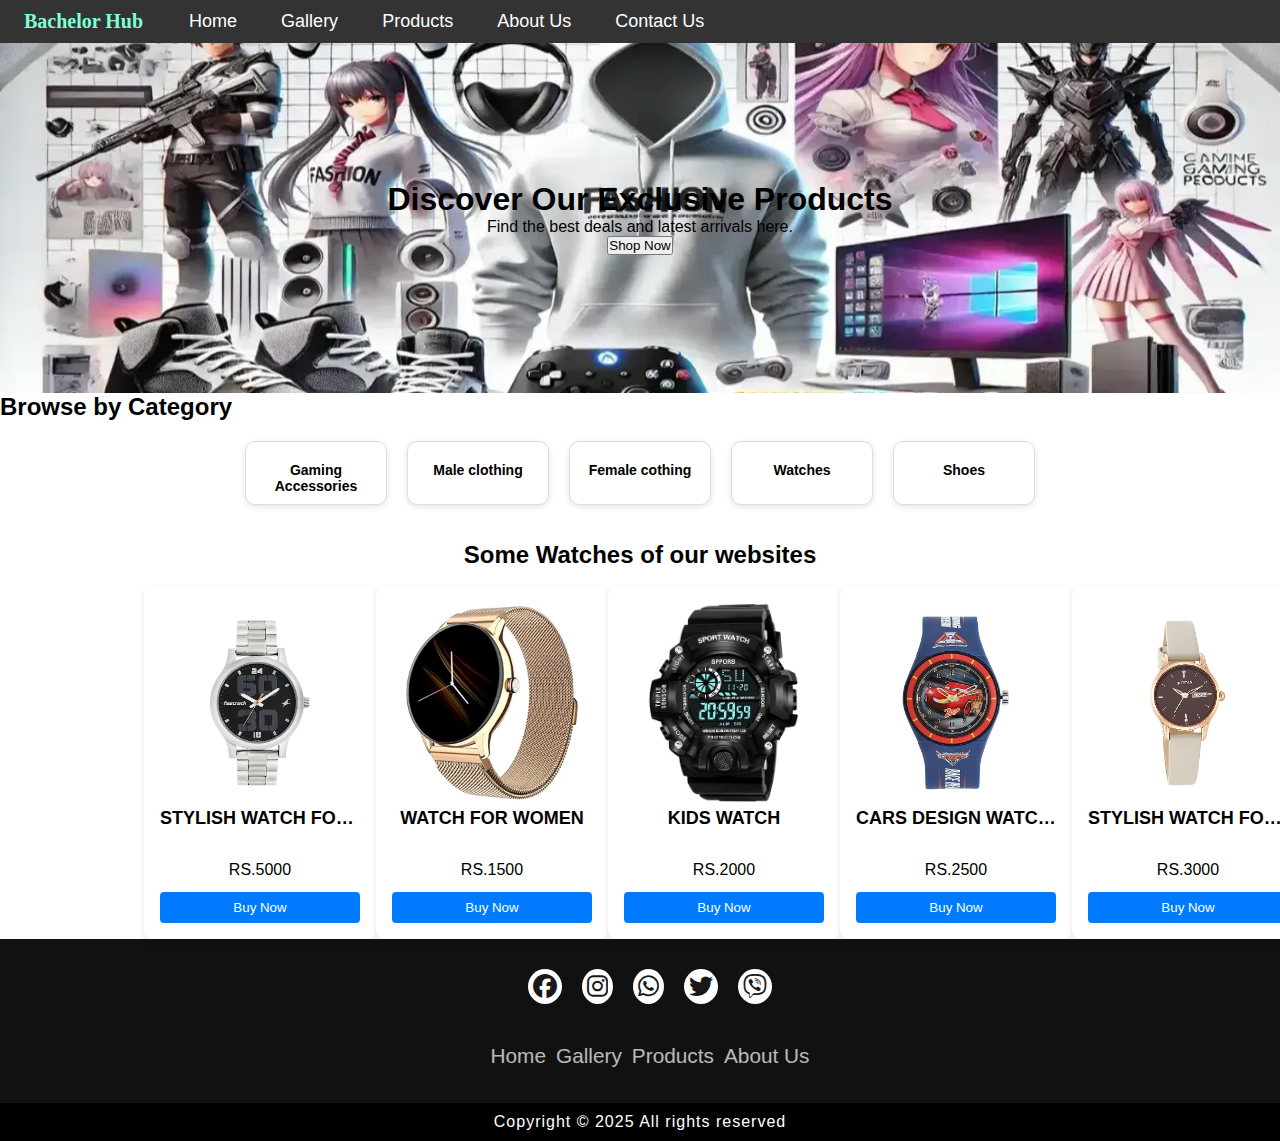
<file: products/Watches.html>
<!DOCTYPE html>
<html lang="en">
<!DOCTYPE html>
<html lang="en">

<head>
	<meta charset="UTF-8" />
	<meta name="viewport" content="width=device-width, initial-scale=1.0" />
	<title>Bachelor Hub</title>
	<link rel="stylesheet" href="style.css" />
	<link rel="stylesheet" href="https://cdnjs.cloudflare.com/ajax/libs/font-awesome/6.7.2/css/all.min.css"
		integrity="sha512-Evv84Mr4kqVGRNSgIGL/F/aIDqQb7xQ2vcrdIwxfjThSH8CSR7PBEakCr51Ck+w+/U6swU2Im1vVX0SVk9ABhg=="
		crossorigin="anonymous" referrerpolicy="no-referrer" />
	<style>
		main {
			width: 100%;
			height: 800px;
			margin: 10px;
		}
	</style>
</head>

<body>
	<header>
		<nav id="navbar">
			<div id="logo">Bachelor Hub</div>
			<ul>
				<li class="item"><a href="../index.html">Home</a></li>
				<li class="item"><a href="../gallery.html">Gallery</a></li>
				<li class="item"><a href="../product.html">Products</a></li>
				<li class="item"><a href="../about_us.html">About Us</a></li>
				<li class="item"><a href="../contact_us.html">Contact Us</a></li>
			</ul>
		</nav>
	</header>

	<section class="banner">
		<h1>Discover Our Exclusive Products</h1>
		<p>Find the best deals and latest arrivals here.</p>
		<button>Shop Now</button>
	</section>
	 
  <h2>Browse by Category</h2>

   <div class="categories">
    <a href="Gaming Accessories.html" class="category">
      <p>Gaming Accessories</p>
    </a>
    <a href="Male cothing.html" class="category">
      <p>Male clothing</p>
    </a>
    <a href="female clothing.html" class="category">
      <p>Female cothing</p>
    </a>
    <a href="Watches.html" class="category">
      <p>Watches</p>
    </a>
    <a href="shoes.html" class="category">
      <p>Shoes</p>
    </a>
    
  </div>
  <br> <br>


	<center>
	<h2>Some Watches of our websites</h2>
</center>
<br>
	<section class="products">

		<div class="product-card">
			<img src="Watches/MALE WATCH.png" alt="Mouse" />
			<h3>STYLISH WATCH FOR MEN</h3>
			<p>RS.5000</p>
			<button onclick="buyNow('STYLISH WATCH FOR MEN ', 5000)">Buy Now</button>
		</div>
		<div class="product-card">
			<img src="Watches/FEMALE WATCHES.png" alt="Product 2" />
			<h3>WATCH FOR WOMEN</h3>
			<p>RS.1500</p>
			<button onclick="buyNow('WATCH FOR WOMEN', 1500)">Buy Now</button>
		</div>
		<div class="product-card">
			<img src="Watches/WATCH KIDS.png" alt="Product 3" />
			<h3>KIDS WATCH</h3>
			<p>RS.2000</p>
			<button onclick="buyNow('KIDS WATCH', 2000)">Buy Now</button>
		</div>
		<div class="product-card">
			<img src="Watches/kids2.png" alt="Product 4" />
			<h3>CARS DESIGN WATCH FOR KIDS</h3>
			<p>RS.2500</p>
			<button onclick="buyNow('CARS DESIGN WATCH FOR KIDS', 2500)">Buy Now</button>
		</div>
		<div class="product-card">
			<img src="Watches/FEMALE WATCHES2.png" alt="Product 5" />
			<h3>STYLISH WATCH FOR WOMEN</h3>
			<p>RS.3000</p>
			<button onclick="buyNow('STYLISH WATCH FOR WOMEN', 3000)">Buy Now</button>
		</div>
		<div class="product-card">
			<img src="Watches/MALE WATCHE2.png" alt="Product 6" />
			<h3>MEN WATCH</h3>
			<p>RS.3500</p>
			<button onclick="buyNow('MEN WATCH', 3500)">Buy Now</button>
		</div>
		
	</section>
	<footer>

		<div class="footercontainer">
			<div class="socialicons">

				<a href="#"><i class=" fa-brands fa-facebook"></i></a>
				<a href=" #"><i class=" fa-brands fa-instagram"></i></a>
				<a href=" #"><i class=" fa-brands fa-whatsapp"></i></a>
				<a href=" #"><i class=" fa-brands fa-twitter"></i></a>
				<a href=" #"><i class=" fa-brands fa-viber"></i></a>

			</div>

			<div class=" footernav">
										<ul>
											<li><a href="#">Home</a></li>
											<li><a href="#">Gallery</a></li>
											<li><a href="#">Products</a></li>
											<li><a href="#">About Us</a></li>
										</ul>
			</div>
		</div>
		<div class="footerbottom">
			<p>Copyright &copy; 2025 All rights reserved</p>
		</div>
	</footer>

 <script>
    function buyNow(name, price) {
      const url = `checkout.html?name=${encodeURIComponent(name)}&price=${price}`;
      window.location.href = url;
    }
  </script>
</body>
</html>
</file>
<file: Assets/CSS/index.css>
.image-slider{
    background:#f8fafc;
    padding:30px 0;
    overflow:hidden;
}

.slider-track{
    display:flex;
    width:calc(250px * 8);
    animation:scroll 20s linear infinite;
}

.slide{
    width:250px;
    display:flex;
    justify-content:center;
    align-items:center;
}

.slide img{
    width:180px;
    height:auto;
    border-radius:12px;
    box-shadow:0 6px 15px rgba(0,0,0,0.15);
}

/* ANIMATION */
@keyframes scroll{
    0%{
        transform:translateX(0);
    }
    100%{
        transform:translateX(-50%);
    }
}

*{
    margin:0;
    padding:0;
    box-sizing:border-box;
    font-family:Arial, Helvetica, sans-serif;
}




/* =====================
   HERO SECTION (REFERENCE STYLE)
===================== */
.hero{
    min-height:70vh;
    background:
      linear-gradient(rgba(0,0,0,0.65), rgba(0,0,0,0.65)),
      url("img.jpg") center/cover no-repeat;
    display:flex;
    justify-content:center;
    align-items:center;
    text-align:center;
    color:white;
    padding:20px;
}

.hero-content{
    max-width:800px;
}

.hero-content h1{
    font-size:3.2rem;
    margin-bottom:20px;
}

.hero-content p{
    font-size:1.2rem;
    line-height:1.6;
    margin-bottom:30px;
    color:#e5e7eb;
}

.hero-content button{
    padding:14px 40px;
    border:none;
    border-radius:50px;
    background:#2563eb;
    color:white;
    font-size:16px;
    cursor:pointer;
    transition:0.3s;
}

.hero-content button:hover{
    background:#1d4ed8;
    transform:translateY(-3px);
}

/* =====================
   FEATURES SECTION
===================== */
.features{
    display:flex;
    justify-content:center;
    gap:2rem;
    padding:60px 20px;
    background:#f8fafc;
    flex-wrap:wrap;
}

.feature-card{
    background:white;
    width:280px;
    padding:20px;
    border-radius:15px;
    text-align:center;
    box-shadow:0 8px 25px rgba(0,0,0,0.1);
    transition:0.3s;
}

.feature-card:hover{
    transform:translateY(-8px);
    box-shadow:0 15px 40px rgba(0,0,0,0.15);
}

.feature-card img{
    width:100%;
    border-radius:12px;
    margin-bottom:15px;
}

.feature-card h3{
    margin-bottom:10px;
    font-size:1.3rem;
}

.feature-card p{
    font-size:1rem;
    color:#475569;
}






@media (max-width: 768px) {
    /* HERO SECTION: smaller text */
    .hero-content h1 {
        font-size: 2rem;
    }

    .hero-content p {
        font-size: 1rem;
    }

    .hero-content button {
        padding: 12px 30px;
        font-size: 14px;
    }

    /* IMAGE SLIDER: smaller images */
    .slide img {
        width: 140px;
    }

    /* FEATURES SECTION: stack vertically */
    .features {
        flex-direction: column;
        align-items: center;
        gap: 20px;
    }

    .feature-card {
        width: 90%;
    }
}
</file>
<file: Assets/CSS/main.css>
/* =====================
   NAVBAR
===================== */
#navbar {
    display: flex;
    align-items: center;
    justify-content: space-between;
    position: relative;
    /* padding: 0.5rem 2rem; */
    background: rgba(0, 0, 0, 0.8);
    z-index: 10;
    height: 11%;
}

#logo {
    font-size: 1.5rem;
    font-weight: bolder;
    color: aquamarine;
    margin-left: 45px;
}

#navbar ul {
    display: flex;
    gap: 1rem;
}

#navbar ul li {
    list-style: none;
}

#navbar ul li a {
    color: white;
    padding: 14px 16px;
    border-radius: 20px;
    text-decoration: none;
    font-size: 22px;

}


#navbar ul li a:hover {
    padding: 4px 16px;
    border-radius: 20px;
    background: white;
    color: black;
}

.socialicons > a {
    text-decoration: none;
}

/* =====================
   FOOTER
===================== */
footer {
    background: #111;
    color: white;
    font-size: 0.9rem;
}

.footercontainer {
    padding: 2rem 1rem;
    max-width: 1100px;
    margin: auto;
}

.socialicons {
    display: flex;
    justify-content: center;
    gap: 15px;
    margin-bottom: 1rem;
}

.socialicons a {
    display: flex;
    align-items: center;
    justify-content: center;
    width: 40px;
    height: 40px;
    background: white;
    border-radius: 50%;
    transition: 0.3s ease;
}

.socialicons a i {
    font-size: 1.5rem;
    color: black;
}

.socialicons a:hover {
    transform: scale(1.1);

}

.footerbottom {
    background: #000;
    text-align: center;
    padding: 1rem 0;
}

.footerbottom p {
    color: white;
    margin: 0;
}


*{
    
    margin:0;
    padding:0;
    box-sizing:border-box;
    font-family:Arial, Helvetica, sans-serif;
}





/* =====================
   MOBILE RESPONSIVENESS
===================== */
@media (max-width: 768px) {
    #navbar {
        flex-direction: column;
        align-items: flex-start;
        padding: 0.1rem;
    }

    #navbar ul {
        flex-direction: column;
        width: 100%;
        gap: 0;
    }

    #navbar ul li {
        width: 100%;
        margin: 0.5rem 0;
    }

    #navbar ul li a {
        display: block;
        width: 100%;
        padding: 10px 15px;
        text-align: left;
    }
}
</file>
<file: Assets/CSS/contact-us.css>
/* =====================
   BASE
===================== */
body {
    margin: 0;
    font-family: Arial, sans-serif;
}

main {
    width: 100%;
    background-color: aqua;
    padding: 40px 0;
}

/* =====================
   HEADING
===================== */
#heading {
    text-align: center;
    padding: 10px;
}

#contact {
    font-size: 30px;
    font-weight: bold;
    color: navy;
}

#para {
    max-width: 800px;
    margin: 10px auto;
    padding: 10px;
}

/* =====================
   MAIN BOX
===================== */
#mbox12 {
    display: flex;
    justify-content: space-between;
    gap: 20px;
    padding: 20px;
}

/* LEFT INFO BOX */
#mbox1,
#mbox2 {
    flex: 1;
}

/* INFO ITEMS */
.inmbox1 {
    display: flex;
    align-items: center;
    margin-bottom: 30px;
}

.aimage {
    width: 40px;
    height: 40px;
    margin-right: 20px;
}

.aimg {
    width: 100%;
    height: auto;
}

.titlema h2 {
    font-size: 26px;
    color: purple;
    margin:20px;
}

.intitlema p {
    font-size: 23px;
    margin: 0px 20px 0;
    font-family: 'Inter', sans-serif;
}

/* =====================
   FORM
===================== */
#fset {
    border: 2px solid grey;
    background-color: white;
    padding: 20px;
}

legend {
    text-align: center;
    font-size: 26px;
    font-weight: bold;
    color: rgb(106, 106, 172);
}

.formelement {
    margin-bottom: 20px;
}

h3 {
    color: coral;
    margin-bottom: 5px;
}

.uinput {
    width: 100%;
    padding: 10px;
    border: none;
    border-bottom: 2px solid goldenrod;
    font-size: 16px;
}

#submit {
    width: 150px;
    padding: 10px;
    border-radius: 25px;
    font-size: 18px;
    font-weight: bold;
    color: orange;
    background-color: black;
    cursor: pointer;
}
#responseMsg {
  background: #d4edda;
  padding: 10px;
  border-radius: 5px;
}


/* =====================
   MEDIA QUERY (TABLET & MOBILE)
===================== */
@media (max-width: 768px) {
    #mbox12 {
        flex-direction: column;
        padding: 10px;
    }

    #mbox1,
    #mbox2 {
        width: 100%;
    }

    #contact {
        font-size: 26px;
    }

    #para {
        padding: 0 15px;
    }

    #submit {
        width: 100%;
    }
}
</file>
<file: Assets/CSS/gallery.css>
/* =====================
   GALLERY STYLES
===================== */
#title {
    box-sizing: border-box;
    text-align: center;
    padding: 10px;
    color: whitesmoke;
    background-color: rgb(18, 35, 61);
    font-family: 'Courier New', Courier, monospace;
    font-size: 40px;
    font-style: italic;
    width: 100%;
}

#images {
    display: flex;
    flex-wrap: wrap;
    justify-content: space-evenly;
    background-color: rgb(18, 35, 61);
    width: 100%;
}

.box {
    margin: 20px 0;
    height: 280px;
    width: 23%;
    background-color: beige;
    border-radius: 25px;
    overflow: hidden; /* Ensures hover scaling doesn't overflow */
}

.inbox {
    width: 100%;
    /* height: 100%; */
    border-radius: 25px;
    transition: 0.5s; /* move transition here */
}

.inbox:hover {
    cursor: pointer;
    transform: scale(1.1);
}

/* =====================
   MEDIA QUERY FOR MOBILE
===================== */
@media (max-width: 768px) {
    #title {
        font-size: 30px;
        padding: 9px;
        width: 100.6%;
    }

    .box {
        width: 45%; /* Two images per row */
        height: 200px;
        margin: 10px 0;
       
    }

    #images {
        width: 100.6%;
    }
}
</file>
<file: Assets/CSS/product.css>
/* =====================
   CSS VARIABLES
===================== */
:root {
    --primary: #007bff;
    --primary-dark: #0056b3;
    --bg-light: #f5f7ff;
    --card-bg: #ffffff;
    --radius: 12px;
    --shadow: 0 4px 12px rgba(0, 0, 0, 0.1);
    --transition: 0.25s ease;
}

/* =====================
   UNIVERSAL STYLES
===================== */
*,
*::before,
*::after {
    margin: 0;
    padding: 0;
    box-sizing: border-box;
}

body {
    font-family: 'Segoe UI', Tahoma, Geneva, Verdana, sans-serif;
    background: var(--bg-light);
    color: #333;
}

a {
    text-decoration: none;
    color: inherit;
}

/* =====================
   BANNER
===================== */
.banner {
    min-height: 30vh;
    padding: 3rem 1.5rem;
    text-align: center;
    color: white;
    background: linear-gradient(135deg, var(--primary), #5a9bff);
    display: flex;
    flex-direction: column;
    justify-content: center;
    align-items: center;
}

/* =====================
   CATEGORIES
===================== */
.categories {
    display: grid;
    grid-template-columns: repeat(auto-fit, minmax(120px, 1fr));
    gap: 20px;
    padding: 2rem;
    max-width: 1100px;
    margin: auto;
}

.category {
    background: var(--card-bg);
    border-radius: var(--radius);
    padding: 1rem;
    text-align: center;
    box-shadow: var(--shadow);
    cursor: pointer;
    transition: transform var(--transition), background var(--transition);
}

.category:hover {
    background: #eef1ff;
    transform: translateY(-5px);
}

.category img {
    width: 48px;
    height: 48px;
    object-fit: contain;
}

.category p {
    margin-top: 0.75rem;
    font-size: 0.9rem;
    font-weight: 600;
}

/* =====================
   PRODUCTS
===================== */
.products {
    display: grid;
    grid-template-columns: repeat(auto-fit, minmax(160px, 1fr));
    gap: 25px;
    padding: 2rem;
    max-width: 1300px;
    margin: auto;
}

.product-card {
    background: var(--card-bg);
    border-radius: var(--radius);
    padding: 1rem;
    box-shadow: var(--shadow);
    text-align: center;
    display: flex;
    flex-direction: column;
    transition: transform var(--transition);
}

.product-card:hover {
    transform: translateY(-6px);
}

.product-card img {
    width: 100%;
    height: 180px;
    object-fit: contain;
    margin-bottom: 0.75rem;
}

.product-card button {
    margin-top: auto;
    padding: 0.6rem;
    border: none;
    border-radius: 6px;
    background: var(--primary);
    color: white;
    font-weight: 600;
    cursor: pointer;
    transition: background var(--transition);
}

.product-card button:hover {
    background: var(--primary-dark);
}

/* =====================
   MOBILE OPTIMIZATION
===================== */
@media (max-width: 768px) {
    .banner {
        min-height: 35vh;
        padding: 2rem 1rem;
    }

    .categories,
    .products {
        padding: 1.5rem 1rem;
    }
}
</file>
<file: products/style.css>
/* Universal selector */
* {
    margin: 0;
    padding: 0;
    text-decoration: none;
    font-family: 'Segoe UI', Tahoma, Geneva, Verdana, sans-serif;

}

body {
  overflow-x: hidden;
}

.banner {
  background-image: url('img.jpg');
  background-size: cover;
  background-position: center;
  height: 400px;
  display: flex;
  justify-content: center;
  align-items: center;
  flex-direction: column;
  text-align: center;
  color: white;
}


.banner h2 {
    text-align: center;
    margin-top: 20px;
    font-size: 24px;
    color: #333;
}

.products>h2 {
    text-align: center;
    margin-bottom: 20px;
    font-size: 24px;
    color: #333;
}

/* Navigation Bar */

#navbar {
    display: flex;

    align-items: center;
    position: relative;

    width: 100%;
}

#navbar::before {
    content: "";
    background-color: black;
    height: 100%;
    width: 100%;
    opacity: 0.8;
    position: absolute;
    z-index: -1;


}

#logo {
    margin: 10px 24px;
    font-size: 20px;
    font-family: 'Segoe UI', Tahoma, Geneva, Verdana, sans-ser;
    font-weight: bolder;
    align-items: center;
    color: aquamarine;
    justify-content: center;

}



#navbar ul {
    display: flex;

}

#navbar ul li {
    list-style: none;
    font-size: 18px;
}

#navbar ul li a {
    color: white;
    display: inline-block;
    text-decoration: none;
    padding: 3px 22px;
    border-radius: 20px;

}

#navbar ul li a:hover {
    color: black;
    background-color: white;

}

.banner {
    background: url('img.jpg') no-repeat center center/cover;
    text-align: center;
    padding: 40px;
    color: rgb(0, 0, 0);
    /* Ensure text is visible */
    background-image: url('img.jpg');
    background-size: cover;
    background-position: center;
    background-repeat: no-repeat;
    height: 30vh;
}


.banner img {


    max-width: 100%;
    height: auto;
}

.section {
    text-align: center;
    padding: 40px;
    background: #fff;
    margin: 20px;
    border-radius: 10px;
}

.featured {
    display: flex;
    justify-content: center;
    gap: 20px;
}

.featured div {
    background: #000000;
    padding: 20px;
    border-radius: 10px;
    width: 200px;
    color: rgb(153, 255, 0);
}

.categories {
      display: flex;
      flex-wrap: wrap;
      justify-content: center;
      gap: 20px;
      margin-top: 20px;
    }

    .category {
      width: 120px;
      padding: 10px;
      border: 1px solid #ddd;
      border-radius: 10px;
      text-align: center;
      text-decoration: none;
      color: black;
      transition: 0.3s;
      background-color: #fff;
      box-shadow: 0 2px 6px rgba(0,0,0,0.1);
    }

    .category:hover {
      background-color: #f0f0ff;
      transform: scale(1.05);
    }

    .category img {
      width: 50px;
      height: 50px;
    }

    .category p {
      margin-top: 10px;
      font-size: 14px;
       font-weight: bold;
    }



.products {
    display: grid;
    grid-template-columns: repeat(6, 1fr);
    gap: 0;
    padding-left: 9rem;
    padding-right: 9rem;
    justify-items: center;
    align-items: start;
}

.product-card {
    background: white;
    padding: 1rem;
    border-radius: 8px;
    width: 200px;
    height: 320px;
    text-align: center;
    box-shadow: 0 2px 6px rgba(0, 0, 0, 0.1);
    display: flex;
    flex-direction: column;
    justify-content: space-between;
    transition: transform 0.3s ease;
}

.product-card h3 {
    height: 40px;
    font-size: 18px;
    overflow: hidden;
    text-overflow: ellipsis;
    white-space: nowrap;
    margin-bottom: 0.5rem;
}

.product-card:hover {
    transform: scale(1.05);
}


.product-card img {
    width: 100%;
    height: auto;
    max-height: 200px;
    object-fit: contain;
    border-radius: 4px;
}

.product-card button {
    margin-top: 0.5rem;
    padding: 0.5rem 1rem;
    border: none;
    background: #007bff;
    color: white;
    border-radius: 4px;
    cursor: pointer;
}

.product-card button:hover {
    background: #0056b3;
}

footer {
    background-color: #111;

}

.footercontainer {
    width: 100%;
    padding: 20px 10px 5px;
}

.socialicons {
    display: flex;
    justify-content: center;
}

.socialicons a {
    text-decoration: none;
    padding: 5px;
    background-color: white;
    margin: 10px;
    border-radius: 50%;
}

.socialicons a i {
    font-size: 1.5em;
    color: black;
    opacity: 0.9;
}

.socialicons a:hover {
    background-color: #111;
    transition: 0.5s;
}

.socialicons a i:hover {
    color: white;
    transition: 0.5s;
}

.footernav {
    margin: 30px 0;

}

.footernav ul {
    display: flex;
    justify-content: center
}

.footernav ul li {
    list-style: none;
}

.footernav ul li a {

    list-style: none;
    color: white;
    margin: 0px 5px 0px;
    text-decoration: none;
    font-size: 1.3em;
    opacity: 0.7;
    transition: 0.5s;

}

.footernav ul li a:hover {
    opacity: 1;
}

.footerbottom {
    background-color: #000;
    padding: 10px;
    text-align: center;
}

.footerbottom p {
    color: white;
    letter-spacing: 1px;
    font-weight: 400;
}







@media screen and (max-width: 786px) {
    #navbar {
        flex-direction: column;
        align-items: flex-start;
    }

    #navbar ul {
        flex-direction: column;
        align-items: flex-start;
    }

    #navbar ul li {
        width: 100%;
    }

    #navbar ul li a {
        padding: 10px;
    }

    .products {
        grid-template-columns: repeat(2, 1fr);
        padding-left: 2rem;
        padding-right: 2rem;
    }

    .product-card {
        width: 100%;
        max-width: 100%;
    }

    .banner {
        height: 35vh;
        padding: 25px;
    }

    .section {
        padding: 25px;
        margin: 15px;
    }

    .featured {
        flex-direction: column;
        gap: 15px;
        align-items: center;
    }
}

@media screen and (max-width: 480px) {
    #navbar {
        flex-direction: column;
        align-items: flex-start;
        padding-left: 10px;
    }

    #navbar ul {
        flex-direction: column;
        width: 100%;
        padding-left: 0;
    }

    #navbar ul li {
        width: 100%;
        margin-bottom: 5px;
    }

    #navbar ul li a {
        padding: 15px;
        font-size: 18px;
        display: block;
        width: 100%;
        box-sizing: border-box;
    }

    .categories {
        flex-direction: column;
        align-items: center;
        gap: 10px;
        margin-top: 10px;
    }

    .category {
        width: 90%;
        max-width: 300px;
        padding: 15px;
        font-size: 16px;
    }

    .products {
        grid-template-columns: 1fr;
        padding-left: 1rem;
        padding-right: 1rem;
        gap: 15px;
    }

    .product-card {
        width: 100%;
        max-width: 100%;
        padding: 1rem;
    }

    .product-card img {
        max-height: 150px;
    }

    .product-card button {
        padding: 0.75rem 1.5rem;
        font-size: 16px;
    }

    .banner {
        height: 25vh;
        padding: 15px;
    }

    .banner h1 {
        font-size: 20px;
    }

    .banner p {
        font-size: 14px;
    }

    .section {
        padding: 15px;
        margin: 10px;
    }

    footer {
        font-size: 14px;
    }
}


@media screen and (min-width: 481px) and (max-width: 768px) {
    #navbar ul {
        display: flex ;
        flex-wrap: wrap;
        justify-content: flex-start;
    }
}




@media screen and (min-width: 1201px) {
    .products {
        grid-template-columns: repeat(6, 1fr);
        padding-left: 9rem;
        padding-right: 9rem;
    }
}


@media screen and (min-width: 769px) and (max-width: 1200px) {
    .products {
        grid-template-columns: repeat(4, 1fr);
        padding-left: 4rem;
        padding-right: 4rem;
    }
}


@media screen and (min-width: 481px) and (max-width: 768px) {
    #navbar {
        flex-direction: column;
        align-items: flex-start;
    }

    #navbar ul {
        flex-direction: column;
        align-items: flex-start;
    }

    #navbar ul li {
        width: 100%;
    }

    #navbar ul li a {
        padding: 10px;
        font-size: 16px;
    }

    .products {
        grid-template-columns: repeat(2, 1fr);
        padding-left: 2rem;
        padding-right: 2rem;
        gap: 10px;
    }

    .product-card {
        width: 100%;
        max-width: 100%;
    }

    .banner {
        height: 35vh;
        padding: 25px;
    }

    .section {
        padding: 25px;
        margin: 15px;
    }

    .featured {
        flex-direction: column;
        gap: 15px;
        align-items: center;
    }
}
</file>
